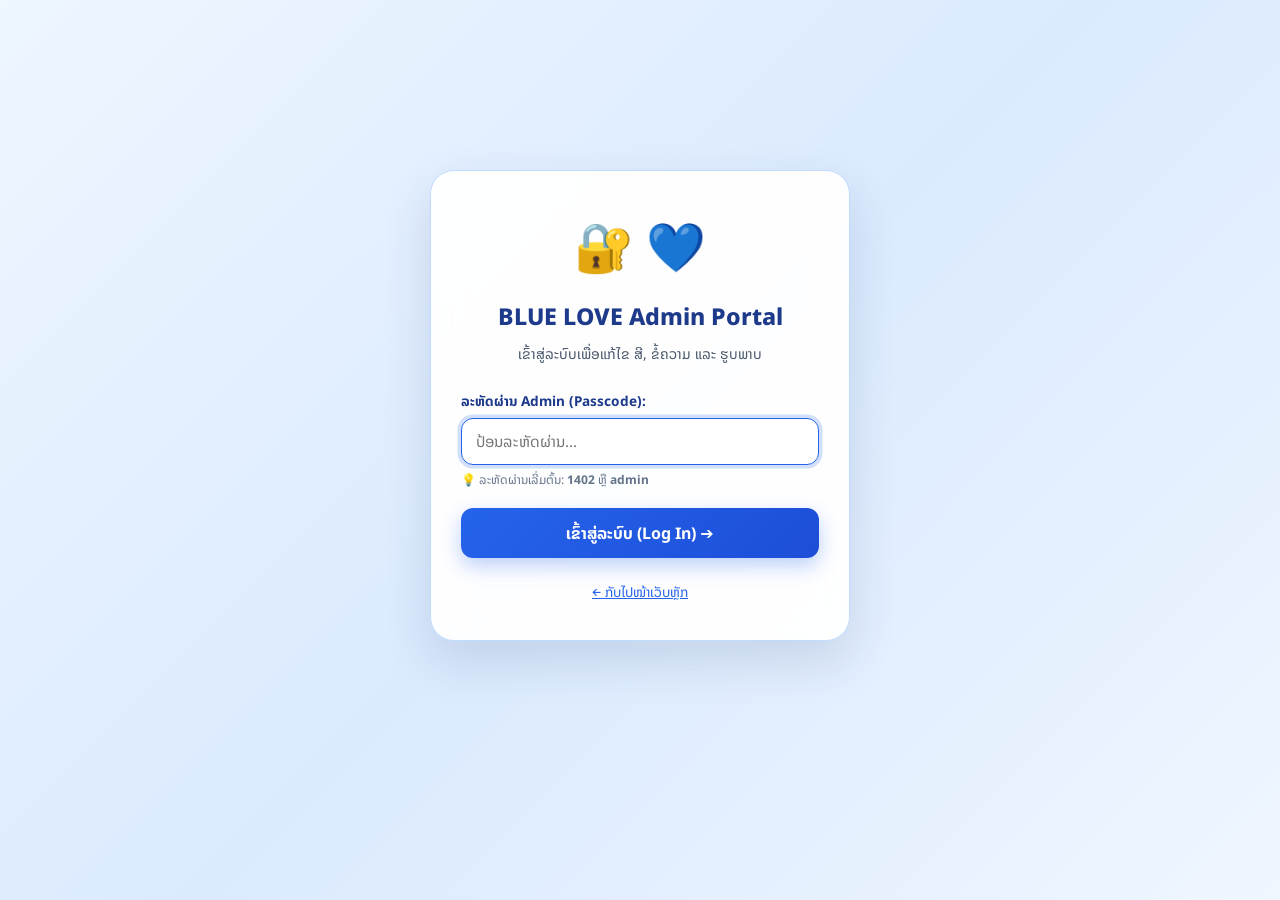
<file: public/admin.html>
<!DOCTYPE html>
<html lang="lo">
<head>
  <meta charset="UTF-8" />
  <meta name="viewport" content="width=device-width, initial-scale=1.0" />
  <meta name="robots" content="noindex, nofollow" />
  <title>BLUE LOVE Admin — ຈັດການເວັບໄຊ 💙</title>
  <link rel="preconnect" href="https://fonts.googleapis.com">
  <link rel="preconnect" href="https://fonts.gstatic.com" crossorigin>
  <link href="https://fonts.googleapis.com/css2?family=Noto+Sans+Lao:wght@300;400;500;600;700;800;900&family=Outfit:wght@300;400;500;600;700;800&display=swap" rel="stylesheet">
  <link rel="stylesheet" href="./styles.css" />
  <style>
    :root {
      --admin-navy: #0f274a;
      --admin-blue: #2563eb;
      --admin-sky: #60a5fa;
      --admin-card-bg: rgba(255, 255, 255, 0.94);
      --admin-border: #bfdbfe;
    }

    body.admin-body {
      background: linear-gradient(135deg, #eef6ff 0%, #dbeafe 50%, #eff6ff 100%);
      font-family: 'Noto Sans Lao', var(--font-sans), sans-serif;
      color: #0f274a;
      min-height: 100dvh;
      padding-bottom: 60px;
    }

    /* Admin Login Screen */
    .admin-login-wrapper {
      min-height: 90dvh;
      display: flex;
      align-items: center;
      justify-content: center;
      padding: 20px;
    }

    .admin-login-card {
      background: rgba(255, 255, 255, 0.95);
      backdrop-filter: blur(16px);
      border: 1.5px solid #bfdbfe;
      border-radius: 24px;
      padding: 36px 30px;
      max-width: 420px;
      width: 100%;
      box-shadow: 0 20px 48px rgba(30, 58, 109, 0.14);
      text-align: center;
      animation: popPillEntrance 0.5s cubic-bezier(0.175, 0.885, 0.32, 1.25);
    }

    .admin-login-icon {
      font-size: 3rem;
      margin-bottom: 12px;
    }

    .admin-login-title {
      font-size: 1.45rem;
      font-weight: 800;
      color: #1e3a8a;
      margin-bottom: 6px;
    }

    .admin-login-sub {
      font-size: 0.88rem;
      color: #475569;
      margin-bottom: 24px;
    }

    .admin-input-group {
      text-align: left;
      margin-bottom: 18px;
    }

    .admin-input-label {
      display: block;
      font-size: 0.85rem;
      font-weight: 700;
      color: #1e3a8a;
      margin-bottom: 6px;
    }

    .admin-input-field {
      width: 100%;
      padding: 10px 14px;
      border-radius: 12px;
      border: 1.5px solid #bfdbfe;
      background: #f8fafc;
      font-family: 'Noto Sans Lao', var(--font-sans), sans-serif;
      font-size: 0.95rem;
      color: #0f172a;
      outline: none;
      transition: all 0.2s ease;
    }

    .admin-input-field:focus {
      background: #ffffff;
      border-color: #2563eb;
      box-shadow: 0 0 0 3.5px rgba(37, 99, 235, 0.2);
    }

    .admin-primary-btn {
      width: 100%;
      padding: 12px 20px;
      border-radius: 12px;
      border: none;
      background: linear-gradient(135deg, #2563eb, #1d4ed8);
      color: #ffffff;
      font-family: 'Noto Sans Lao', var(--font-sans), sans-serif;
      font-size: 1rem;
      font-weight: 700;
      cursor: pointer;
      box-shadow: 0 8px 20px rgba(37, 99, 235, 0.3);
      transition: all 0.2s ease;
    }

    .admin-primary-btn:hover {
      transform: translateY(-2px);
      box-shadow: 0 12px 26px rgba(37, 99, 235, 0.4);
    }

    .admin-primary-btn:active {
      transform: scale(0.98);
    }

    /* Main Dashboard Layout */
    .admin-dashboard {
      max-width: 1040px;
      margin: 0 auto;
      padding: 20px 16px;
    }

    .admin-navbar {
      background: rgba(255, 255, 255, 0.92);
      backdrop-filter: blur(14px);
      border: 1.5px solid #bfdbfe;
      border-radius: 20px;
      padding: 12px 20px;
      display: flex;
      align-items: center;
      justify-content: space-between;
      gap: 12px;
      flex-wrap: wrap;
      box-shadow: 0 10px 28px rgba(30, 58, 109, 0.08);
      margin-bottom: 20px;
      position: sticky;
      top: 14px;
      z-index: 100;
    }

    .admin-brand {
      display: flex;
      align-items: center;
      gap: 10px;
      font-weight: 800;
      font-size: 1.15rem;
      color: #1e3a8a;
    }

    .admin-nav-actions {
      display: flex;
      align-items: center;
      gap: 8px;
      flex-wrap: wrap;
    }

    .admin-pill-btn {
      padding: 8px 16px;
      border-radius: 999px;
      font-family: 'Noto Sans Lao', var(--font-sans), sans-serif;
      font-size: 0.85rem;
      font-weight: 700;
      cursor: pointer;
      border: 1px solid #bfdbfe;
      background: #eff6ff;
      color: #1e40af;
      text-decoration: none;
      display: inline-flex;
      align-items: center;
      gap: 6px;
      transition: all 0.2s ease;
    }

    .admin-pill-btn:hover {
      background: #dbeafe;
      transform: translateY(-1px);
    }

    .admin-pill-btn.save-btn {
      background: linear-gradient(135deg, #10b981, #059669);
      color: #ffffff;
      border-color: #059669;
      box-shadow: 0 4px 14px rgba(16, 185, 129, 0.3);
    }

    .admin-pill-btn.save-btn:hover {
      background: linear-gradient(135deg, #059669, #047857);
    }

    /* Tabs Header */
    .admin-tabs-bar {
      display: flex;
      gap: 8px;
      overflow-x: auto;
      padding-bottom: 12px;
      margin-bottom: 18px;
      scrollbar-width: none;
    }

    .admin-tab-item {
      padding: 10px 20px;
      border-radius: 14px;
      border: 1.5px solid #bfdbfe;
      background: rgba(255, 255, 255, 0.85);
      color: #1e3a8a;
      font-family: 'Noto Sans Lao', var(--font-sans), sans-serif;
      font-size: 0.92rem;
      font-weight: 700;
      cursor: pointer;
      white-space: nowrap;
      transition: all 0.2s ease;
    }

    .admin-tab-item.active {
      background: #2563eb;
      color: #ffffff;
      border-color: #1d4ed8;
      box-shadow: 0 6px 18px rgba(37, 99, 235, 0.25);
    }

    /* Content Cards */
    .admin-card {
      background: rgba(255, 255, 255, 0.95);
      backdrop-filter: blur(12px);
      border: 1.5px solid #bfdbfe;
      border-radius: 22px;
      padding: 24px;
      margin-bottom: 20px;
      box-shadow: 0 10px 28px rgba(30, 58, 109, 0.08);
    }

    .admin-card-header {
      border-bottom: 1.5px solid #eff6ff;
      padding-bottom: 12px;
      margin-bottom: 18px;
      display: flex;
      align-items: center;
      justify-content: space-between;
    }

    .admin-card-title {
      font-size: 1.15rem;
      font-weight: 800;
      color: #1e3a8a;
      display: flex;
      align-items: center;
      gap: 8px;
    }

    .admin-grid-2 {
      display: grid;
      grid-template-columns: repeat(auto-fit, minmax(280px, 1fr));
      gap: 16px;
    }

    .admin-grid-3 {
      display: grid;
      grid-template-columns: repeat(auto-fit, minmax(220px, 1fr));
      gap: 16px;
    }

    .admin-color-picker-box {
      border: 1px solid #bfdbfe;
      border-radius: 14px;
      padding: 12px;
      background: #f8fafc;
      display: flex;
      align-items: center;
      gap: 12px;
    }

    .admin-color-input {
      width: 44px;
      height: 44px;
      border-radius: 10px;
      border: 1px solid #cbd5e1;
      cursor: pointer;
      padding: 0;
    }

    .admin-color-info {
      flex: 1;
    }

    .admin-color-name {
      font-size: 0.86rem;
      font-weight: 700;
      color: #1e3a8a;
    }

    .admin-color-hex {
      font-size: 0.8rem;
      color: #64748b;
      font-family: monospace;
    }

    /* Photo Upload / Preview */
    .admin-photo-preview-box {
      position: relative;
      width: 100%;
      height: 180px;
      border-radius: 16px;
      overflow: hidden;
      border: 2px dashed #93c5fd;
      background: #eff6ff;
      display: flex;
      align-items: center;
      justify-content: center;
      margin-bottom: 10px;
    }

    .admin-photo-preview-img {
      width: 100%;
      height: 100%;
      object-fit: cover;
    }

    .admin-preset-grid {
      display: flex;
      gap: 8px;
      overflow-x: auto;
      padding: 4px 0 10px;
      scrollbar-width: none;
    }

    .admin-preset-thumb {
      width: 54px;
      height: 54px;
      border-radius: 10px;
      object-fit: cover;
      border: 2px solid transparent;
      cursor: pointer;
      transition: all 0.2s ease;
      flex-shrink: 0;
    }

    .admin-preset-thumb:hover,
    .admin-preset-thumb.active {
      border-color: #2563eb;
      transform: scale(1.08);
      box-shadow: 0 4px 12px rgba(37, 99, 235, 0.35);
    }

    /* Alert Banner */
    .admin-toast {
      position: fixed;
      top: 20px;
      right: 20px;
      padding: 12px 22px;
      border-radius: 14px;
      font-weight: 700;
      font-size: 0.92rem;
      z-index: 9999;
      box-shadow: 0 12px 30px rgba(0, 0, 0, 0.18);
      display: none;
      animation: popPillEntrance 0.35s ease;
    }

    .admin-toast.success {
      background: #10b981;
      color: #ffffff;
      border: 1px solid #059669;
    }

    .admin-toast.error {
      background: #ef4444;
      color: #ffffff;
      border: 1px solid #dc2626;
    }

    /* ==================== LIVE ACTIVITY MONITOR STYLES ==================== */
    .monitor-status-pill {
      display: inline-flex;
      align-items: center;
      gap: 8px;
      padding: 6px 14px;
      border-radius: 999px;
      background: #ecfdf5;
      border: 1px solid #a7f3d0;
      color: #065f46;
      font-size: 0.82rem;
      font-weight: 700;
    }
    .monitor-pulse-dot {
      width: 10px;
      height: 10px;
      border-radius: 50%;
      background: #10b981;
      box-shadow: 0 0 0 0 rgba(16, 185, 129, 0.7);
      animation: monitorPulse 1.8s infinite;
    }
    @keyframes monitorPulse {
      0% {
        transform: scale(0.95);
        box-shadow: 0 0 0 0 rgba(16, 185, 129, 0.7);
      }
      70% {
        transform: scale(1);
        box-shadow: 0 0 0 8px rgba(16, 185, 129, 0);
      }
      100% {
        transform: scale(0.95);
        box-shadow: 0 0 0 0 rgba(16, 185, 129, 0);
      }
    }

    .monitor-overview-grid {
      display: grid;
      grid-template-columns: repeat(auto-fit, minmax(140px, 1fr));
      gap: 12px;
      margin-bottom: 20px;
    }
    .monitor-stage-card {
      background: #f8fafc;
      border: 1.5px solid #e2e8f0;
      border-radius: 16px;
      padding: 14px 10px;
      text-align: center;
      transition: all 0.25s ease;
      position: relative;
      overflow: hidden;
    }
    .monitor-stage-card.is-completed {
      background: #f0fdf4;
      border-color: #86efac;
    }
    .monitor-stage-card.is-active {
      background: #eff6ff;
      border-color: #93c5fd;
      box-shadow: 0 4px 16px rgba(37, 99, 235, 0.12);
    }
    .monitor-stage-icon {
      font-size: 1.6rem;
      margin-bottom: 4px;
    }
    .monitor-stage-name {
      font-size: 0.8rem;
      font-weight: 800;
      color: #1e3a8a;
      margin-bottom: 6px;
      line-height: 1.25;
    }
    .monitor-stage-badge {
      display: inline-block;
      font-size: 0.72rem;
      font-weight: 700;
      padding: 3px 8px;
      border-radius: 999px;
      background: #e2e8f0;
      color: #475569;
    }
    .monitor-stage-card.is-completed .monitor-stage-badge {
      background: #dcfce7;
      color: #15803d;
    }
    .monitor-stage-card.is-active .monitor-stage-badge {
      background: #dbeafe;
      color: #1d4ed8;
    }

    .monitor-reply-hero {
      background: linear-gradient(135deg, #1e40af 0%, #3b82f6 100%);
      border-radius: 20px;
      padding: 20px 24px;
      color: #ffffff;
      box-shadow: 0 10px 28px rgba(37, 99, 235, 0.28);
      margin-bottom: 20px;
      position: relative;
      overflow: hidden;
      animation: popPillEntrance 0.5s ease;
    }
    .monitor-reply-hero::after {
      content: '💌';
      position: absolute;
      right: 18px;
      bottom: 10px;
      font-size: 4rem;
      opacity: 0.15;
      pointer-events: none;
    }
    .monitor-reply-label {
      font-size: 0.82rem;
      font-weight: 700;
      color: #bfdbfe;
      letter-spacing: 0.5px;
      text-transform: uppercase;
      margin-bottom: 6px;
      display: flex;
      align-items: center;
      gap: 6px;
    }
    .monitor-reply-text {
      font-size: 1.25rem;
      font-weight: 800;
      line-height: 1.4;
      margin-bottom: 8px;
      text-shadow: 0 2px 8px rgba(0,0,0,0.15);
    }
    .monitor-reply-meta {
      font-size: 0.78rem;
      color: #dbeafe;
      display: flex;
      gap: 12px;
      align-items: center;
      flex-wrap: wrap;
    }

    .monitor-timeline {
      display: flex;
      flex-direction: column;
      gap: 10px;
      max-height: 520px;
      overflow-y: auto;
      padding-right: 4px;
    }
    .monitor-timeline-item {
      display: flex;
      align-items: flex-start;
      gap: 12px;
      padding: 12px 16px;
      border-radius: 14px;
      background: #f8fafc;
      border: 1px solid #e2e8f0;
      transition: all 0.2s ease;
      animation: popPillEntrance 0.3s ease;
    }
    .monitor-timeline-item:hover {
      background: #ffffff;
      border-color: #bfdbfe;
      transform: translateX(3px);
      box-shadow: 0 4px 12px rgba(30, 58, 109, 0.06);
    }
    .monitor-timeline-item.is-reply {
      background: #eff6ff;
      border: 1.5px solid #93c5fd;
    }
    .monitor-timeline-icon {
      font-size: 1.4rem;
      line-height: 1;
      padding-top: 2px;
      flex-shrink: 0;
    }
    .monitor-timeline-content {
      flex: 1;
      min-width: 0;
    }
    .monitor-timeline-header {
      display: flex;
      align-items: center;
      justify-content: space-between;
      gap: 8px;
      margin-bottom: 3px;
      flex-wrap: wrap;
    }
    .monitor-timeline-title {
      font-size: 0.92rem;
      font-weight: 700;
      color: #0f274a;
    }
    .monitor-timeline-time {
      font-size: 0.76rem;
      color: #64748b;
      font-family: monospace;
      white-space: nowrap;
    }
    .monitor-timeline-detail {
      font-size: 0.84rem;
      color: #475569;
      line-height: 1.35;
      word-break: break-word;
    }
    .monitor-timeline-tags {
      display: flex;
      align-items: center;
      gap: 6px;
      margin-top: 6px;
      flex-wrap: wrap;
    }
    .monitor-tag {
      font-size: 0.7rem;
      font-weight: 700;
      padding: 2px 7px;
      border-radius: 999px;
      background: #e0f2fe;
      color: #0369a1;
    }
    .monitor-device-tag {
      font-size: 0.7rem;
      font-weight: 600;
      padding: 2px 7px;
      border-radius: 999px;
      background: #f1f5f9;
      color: #475569;
    }

    .monitor-filter-bar {
      display: flex;
      align-items: center;
      gap: 8px;
      flex-wrap: wrap;
      margin-bottom: 14px;
    }
    .monitor-filter-chip {
      padding: 6px 14px;
      border-radius: 999px;
      font-family: inherit;
      font-size: 0.82rem;
      font-weight: 700;
      cursor: pointer;
      border: 1px solid #bfdbfe;
      background: #ffffff;
      color: #1e40af;
      transition: all 0.2s ease;
    }
    .monitor-filter-chip.active {
      background: #2563eb;
      color: #ffffff;
      border-color: #1d4ed8;
      box-shadow: 0 4px 10px rgba(37, 99, 235, 0.25);
    }
  </style>
</head>
<body class="admin-body">
  <div class="admin-toast" id="admin-toast"></div>

  <div id="admin-app-root">
    <!-- Rendered dynamically by admin.js -->
  </div>

  <script src="./admin.js"></script>
</body>
</html>
</file>
<file: public/styles.css>
/* ==========================================================================
   BLUE WISHBOX — COMPLETE 5-STAGE INTERACTIVE SURPRISE
   1. Lock Screen: 3x3 Tic-Tac-Toe "Love is always a good idea <3" with 3D Fluffy Blue Hearts
   2. Envelope Stage: 3D Blue Envelope -> Animated Paper Sliding Out -> Typewriter Letter -> "ອອກເດີນທາງ" Button
   3. Full-Screen Constellation: No pre-drawn heart lines -> Tap 8 Love Stars while zoomed in -> Zoom out to reveal Heart Constellation -> Auto-Transition
   4. Archive Pinboard Memory Path (MSR Foto style): Washi tape, pushpins, taut connecting string, tap message card -> develops into photo
   5. Interactive Jigsaw Puzzle (matching _ - 2026-10-17T185035.226.jpeg):
      6 acrylic magnet puzzle pieces (3x2 grid) that the user drags and connects themselves!
      -> When all 6 are assembled, zooms out to reveal Full Photo Collage & Grand "Happy Birthday My Love! 💙🎂" Finale!
   ========================================================================== */

@import url('https://fonts.googleapis.com/css2?family=Noto+Sans+Lao:wght@300;400;500;600;700;800;900&family=Outfit:wght@300;400;500;600;700;800&family=Playfair+Display:ital,wght@0,600;0,700;0,800;1,600;1,700&display=swap');

:root {
  --bg-primary: #f0f7ff;
  --text-primary: #1e3a6d;
  --text-secondary: #52719e;
  --accent-rose: #93c5fd;
  --accent-pink: #3b82f6;
  --accent-red: #2563eb;
  --accent-deep: #1d4ed8;
  --accent-gold: #fbbf24;
  --glass-bg: rgba(255, 255, 255, 0.86);
  --glass-border: rgba(147, 197, 253, 0.55);
  --font-lao: 'Noto Sans Lao', sans-serif;
  --font-sans: 'Outfit', 'Noto Sans Lao', system-ui, -apple-system, sans-serif;
  --font-serif: 'Noto Sans Lao', 'Playfair Display', Georgia, serif;
  --font-cursive: 'Outfit', 'Noto Sans Lao', sans-serif;
  --shadow-premium: 0 20px 45px rgba(30, 58, 109, 0.1), 0 5px 15px rgba(30, 58, 109, 0.05);
  --shadow-polaroid: 0 12px 28px rgba(30, 58, 109, 0.16);
}

* {
  box-sizing: border-box;
  margin: 0;
  padding: 0;
}

html,
body {
  width: 100%;
  min-height: 100dvh;
  overflow-x: hidden;
  font-family: 'Noto Sans Lao', var(--font-sans), sans-serif;
  color: var(--text-primary);
  background: linear-gradient(160deg, #f4f9ff 0%, #e6f2ff 55%, #dbeafe 100%);
  scroll-behavior: smooth;
  -webkit-font-smoothing: antialiased;
}

::-webkit-scrollbar {
  display: none;
}

.hidden {
  display: none !important;
}

/* ==========================================================================
   FLOATING BLUE HEARTS CANVAS & PASTEL BLOBS
   ========================================================================== */
#canvas-hearts {
  position: fixed;
  top: 0;
  left: 0;
  width: 100vw;
  height: 100vh;
  z-index: 1;
  pointer-events: none;
}

.lock-bg-vectors {
  position: fixed;
  top: 0;
  left: 0;
  width: 100%;
  height: 100%;
  pointer-events: none;
  z-index: 0;
  overflow: hidden;
}

.vector-blob {
  position: absolute;
  width: 720px;
  height: 720px;
  opacity: 0.65;
  filter: blur(45px);
}

.v-top-left {
  top: -220px;
  left: -220px;
  animation: floatBlob 20s infinite ease-in-out;
}

.v-bottom-right {
  bottom: -220px;
  right: -220px;
  animation: floatBlob 25s infinite ease-in-out reverse;
}

@keyframes floatBlob {
  0%, 100% { transform: translateY(0px) rotate(0deg); }
  50% { transform: translateY(-30px) rotate(5deg); }
}

/* ==========================================================================
   FLOATING TOP-RIGHT MUSIC BUTTON & STUDIO SWITCHER
   ========================================================================== */
.floating-top-bar {
  position: fixed;
  top: 0;
  left: 0;
  width: 100%;
  padding: 1rem 1.4rem;
  display: flex;
  justify-content: space-between;
  align-items: center;
  z-index: 300;
  pointer-events: none;
}

.studio-toggle-pill {
  pointer-events: auto;
  background: rgba(255, 255, 255, 0.9);
  border: 1.5px solid var(--glass-border);
  color: var(--text-primary);
  padding: 8px 16px;
  border-radius: 999px;
  font-family: var(--font-sans);
  font-size: 0.84rem;
  font-weight: 600;
  cursor: pointer;
  box-shadow: var(--shadow-premium);
  backdrop-filter: blur(10px);
  display: inline-flex;
  align-items: center;
  gap: 6px;
  transition: all 0.25s ease;
}

.studio-toggle-pill:hover {
  transform: translateY(-2px);
  background: #ffffff;
  border-color: var(--accent-pink);
}

.music-toggle {
  pointer-events: auto;
  position: relative;
  background: var(--glass-bg);
  border: 1px solid var(--glass-border);
  width: 48px;
  height: 48px;
  border-radius: 50%;
  display: flex;
  justify-content: center;
  align-items: center;
  cursor: pointer;
  box-shadow: var(--shadow-premium);
  backdrop-filter: blur(10px);
  transition: all 0.3s cubic-bezier(0.4, 0, 0.2, 1);
}

.music-toggle:hover {
  transform: scale(1.1);
  background-color: #fff;
  border-color: var(--accent-pink);
}

.music-toggle svg {
  width: 24px;
  height: 24px;
  fill: var(--accent-red);
  transition: fill 0.3s;
}

.music-toggle.muted svg {
  fill: var(--text-secondary);
}

.music-toggle.playing::before {
  content: "♪";
  position: absolute;
  font-size: 14px;
  color: var(--accent-pink);
  animation: floatNote 1.5s infinite linear;
}

.music-toggle.playing::after {
  content: "♫";
  position: absolute;
  font-size: 14px;
  color: var(--accent-red);
  animation: floatNote 2s infinite linear 0.7s;
}

@keyframes floatNote {
  0% { transform: translate(0, 0) scale(0.5); opacity: 0; }
  15% { opacity: 1; }
  85% { opacity: 0.8; }
  100% { transform: translate(22px, -45px) rotate(28deg) scale(1.2); opacity: 0; }
}

/* ==========================================================================
   STAGE 0: TIC-TAC-TOE "Love is always a good idea <3" LOCK SCREEN
   Matches '/Users/graphic/Downloads/_ - 2026-10-17T182328.150.jpeg' in Blue Theme
   ========================================================================== */
#envelope-screen {
  position: fixed;
  top: 0;
  left: 0;
  width: 100vw;
  height: 100dvh;
  background:
    radial-gradient(circle at 50% 35%, rgba(255, 255, 255, 0.92) 0%, rgba(235, 245, 255, 0.95) 60%, rgba(219, 234, 254, 0.98) 100%);
  display: flex;
  flex-direction: column;
  justify-content: center;
  align-items: center;
  z-index: 200;
  transition: opacity 0.85s cubic-bezier(0.77, 0, 0.175, 1), visibility 0.85s;
  overflow: hidden;
  padding: 20px;
}

#envelope-screen.hidden-screen {
  opacity: 0;
  visibility: hidden;
  pointer-events: none;
}

.ttt-lock-card {
  position: relative;
  background: transparent;
  background-image: none;
  padding: 1.2rem 1rem 1rem;
  border: none;
  box-shadow: none;
  max-width: 440px;
  width: 100%;
  display: flex;
  flex-direction: column;
  align-items: center;
  text-align: center;
}

.ttt-header-title {
  font-family: 'Noto Sans Lao', var(--font-sans), sans-serif;
  font-size: clamp(1.4rem, 4.4vw, 1.85rem);
  color: #1e3a8a;
  font-weight: 800;
  margin-bottom: 8px;
  letter-spacing: 0.3px;
  text-shadow: 0 2px 12px rgba(255, 255, 255, 0.9);
}

.ttt-header-sub {
  font-family: 'Noto Sans Lao', sans-serif;
  font-size: 0.9rem;
  color: #1d4ed8;
  font-weight: 700;
  background: rgba(255, 255, 255, 0.92);
  backdrop-filter: blur(8px);
  border: 1.5px solid #93c5fd;
  padding: 6px 18px;
  border-radius: 999px;
  margin-bottom: 1.5rem;
  box-shadow: 0 4px 14px rgba(30, 58, 109, 0.08);
}

.ttt-board-wrapper {
  position: relative;
  width: min(330px, 80vw);
  height: min(330px, 80vw);
  margin: 0 auto 1.2rem;
}

.ttt-board {
  width: 100%;
  height: 100%;
  display: grid;
  grid-template-columns: repeat(3, 1fr);
  grid-template-rows: repeat(3, 1fr);
  background-color: #2563eb;
  gap: 8px;
  padding: 8px;
  border-radius: 18px;
  box-shadow: 0 16px 38px rgba(37, 99, 235, 0.22), 0 0 25px rgba(147, 197, 253, 0.35);
}

.ttt-cell {
  background-color: rgba(255, 255, 255, 0.96);
  backdrop-filter: blur(8px);
  border-radius: 10px;
  display: flex;
  align-items: center;
  justify-content: center;
  position: relative;
  user-select: none;
  padding: 6px;
}

.ttt-word {
  font-family: 'Outfit', 'Noto Sans Lao', sans-serif;
  font-size: clamp(1.22rem, 3.8vw, 1.55rem);
  font-weight: 700;
  color: #1e3a8a;
  line-height: 1;
  letter-spacing: 0.5px;
  transform: none;
}

.ttt-heart-slot {
  width: 100%;
  height: 100%;
  border: none;
  background: transparent;
  cursor: pointer;
  display: flex;
  align-items: center;
  justify-content: center;
  position: relative;
  transition: transform 0.25s cubic-bezier(0.175, 0.885, 0.32, 1.275);
}

.ttt-heart-slot:hover {
  transform: scale(1.08);
}

.ttt-heart-placeholder {
  width: 62px;
  height: 62px;
  border-radius: 50%;
  border: 2px dashed #93c5fd;
  background: rgba(219, 234, 254, 0.45);
  display: flex;
  align-items: center;
  justify-content: center;
  position: relative;
  transition: all 0.25s ease;
  animation: tttRingPulse 2.4s infinite ease-in-out;
}

.ttt-heart-slot:hover .ttt-heart-placeholder {
  border-color: #3b82f6;
  background: rgba(191, 219, 254, 0.7);
  transform: scale(1.06);
}

.ttt-beating-heart-svg {
  width: 42px;
  height: 42px;
  animation: tttHeartbeat 1.25s infinite ease-in-out;
  transform-origin: center center;
  pointer-events: none;
}

@keyframes tttHeartbeat {
  0% {
    transform: scale(0.96);
  }
  14% {
    transform: scale(1.2);
  }
  28% {
    transform: scale(0.98);
  }
  42% {
    transform: scale(1.14);
  }
  70% {
    transform: scale(0.96);
  }
  100% {
    transform: scale(0.96);
  }
}

@keyframes tttRingPulse {
  0%, 100% {
    box-shadow: 0 0 0 0 rgba(59, 130, 246, 0.2);
    border-color: rgba(147, 197, 253, 0.75);
  }
  50% {
    box-shadow: 0 0 12px 2px rgba(59, 130, 246, 0.35);
    border-color: rgba(59, 130, 246, 0.95);
  }
}

.ttt-fluffy-heart {
  width: 74px;
  height: 74px;
  filter: drop-shadow(0 8px 14px rgba(29, 78, 216, 0.38));
  animation: popFluffyHeart 0.45s cubic-bezier(0.175, 0.885, 0.32, 1.35) forwards;
}

@keyframes popFluffyHeart {
  0% { opacity: 0; transform: scale(0.2) rotate(-15deg); }
  100% { opacity: 1; transform: scale(1) rotate(0deg); }
}

.ttt-win-line-svg {
  position: absolute;
  inset: 0;
  width: 100%;
  height: 100%;
  pointer-events: none;
  z-index: 10;
}

.ttt-win-line {
  stroke: #60a5fa;
  stroke-width: 4;
  stroke-linecap: round;
  filter: drop-shadow(0 0 8px rgba(37, 99, 235, 0.7));
  stroke-dasharray: 140;
  stroke-dashoffset: 140;
  transition: stroke-dashoffset 0.6s ease-in-out;
}

.ttt-win-line.drawn {
  stroke-dashoffset: 0;
}

.ttt-footer-bar {
  display: flex;
  flex-direction: column;
  align-items: center;
  gap: 8px;
  width: 100%;
}

/* Loader Screen */
#loader-screen {
  position: absolute;
  inset: 0;
  background: linear-gradient(155deg, #f4f9ff 0%, #e0effe 55%, #dbeafe 100%);
  display: flex;
  justify-content: center;
  align-items: center;
  z-index: 120;
  transition: opacity 0.6s ease;
}

.loader-content {
  display: flex;
  flex-direction: column;
  align-items: center;
  gap: 1.2rem;
}

.loader-text {
  font-family: var(--font-cursive);
  font-size: 2rem;
  color: var(--accent-red);
  text-align: center;
  padding: 0 16px;
}

.loading-bar-container {
  width: 240px;
  height: 6px;
  background: rgba(147, 197, 253, 0.45);
  border-radius: 10px;
  overflow: hidden;
}

.loading-bar {
  height: 100%;
  width: 0%;
  background: linear-gradient(90deg, #60a5fa, #2563eb);
  border-radius: 10px;
  transition: width 1.1s cubic-bezier(0.4, 0, 0.2, 1);
}

/* ==========================================================================
   MAIN MULTI-STAGE CONTAINER
   ========================================================================== */
.pages-container {
  width: 100%;
  min-height: 100dvh;
  position: relative;
  z-index: 10;
  display: flex;
  align-items: center;
  justify-content: center;
}

.page-section {
  display: none;
  width: 100%;
  min-height: 100dvh;
  padding: 68px 20px 54px;
  justify-content: center;
  align-items: center;
  flex-direction: column;
  opacity: 0;
  will-change: opacity, transform;
}

#page-2.page-section {
  padding: 0;
  width: 100vw;
  height: 100dvh;
  overflow: hidden;
}

#page-3.page-section {
  min-height: 100dvh;
  height: auto;
  overflow-y: auto;
  padding: 48px 16px 64px;
  justify-content: flex-start;
}

#page-3 .page-content {
  height: auto;
  max-height: none;
  display: flex;
  flex-direction: column;
  justify-content: flex-start;
  align-items: center;
}

#page-4.page-section,
#page-5.page-section,
#page-6.page-section {
  min-height: 100dvh;
  height: auto;
  overflow-y: auto;
  justify-content: flex-start;
  padding-top: 76px;
  padding-bottom: 84px;
}

.page-section.active {
  display: flex;
  opacity: 1;
}

.page-section.page-enter-smooth {
  display: flex;
  animation: smoothPageEntrance 0.38s cubic-bezier(0.16, 1, 0.3, 1) forwards;
}

.page-section.page-exit-smooth {
  display: flex !important;
  animation: smoothPageExit 0.24s cubic-bezier(0.4, 0, 0.2, 1) forwards !important;
  pointer-events: none;
}

@keyframes smoothPageEntrance {
  from {
    opacity: 0;
    transform: translateY(18px) scale(0.985);
  }
  to {
    opacity: 1;
    transform: translateY(0) scale(1);
  }
}

@keyframes smoothPageExit {
  from {
    opacity: 1;
    transform: translateY(0) scale(1);
  }
  to {
    opacity: 0;
    transform: translateY(-14px) scale(0.985);
  }
}

.page-content {
  max-width: 960px;
  width: 100%;
  display: flex;
  flex-direction: column;
  align-items: center;
  text-align: center;
}

.page-step-dots {
  display: inline-flex;
  align-items: center;
  gap: 8px;
  background: rgba(255, 255, 255, 0.85);
  border: 1px solid var(--glass-border);
  padding: 6px 14px;
  border-radius: 999px;
  margin-bottom: 1.2rem;
  backdrop-filter: blur(8px);
}

.page-step-dot {
  width: 9px;
  height: 9px;
  border-radius: 50%;
  background: rgba(37, 99, 235, 0.22);
  border: none;
  cursor: pointer;
  padding: 0;
  transition: all 0.25s ease;
}

.page-step-dot.active {
  width: 24px;
  border-radius: 999px;
  background: var(--accent-red);
}

.next-page-btn {
  width: 52px;
  height: 52px;
  min-width: 52px;
  border-radius: 50%;
  background: linear-gradient(135deg, #3b82f6 0%, #2563eb 100%);
  color: #ffffff;
  border: none;
  display: inline-flex;
  align-items: center;
  justify-content: center;
  cursor: pointer;
  box-shadow: 0 8px 22px rgba(37, 99, 235, 0.38);
  transition: all 0.25s cubic-bezier(0.175, 0.885, 0.32, 1.25);
  padding: 0;
  margin-top: 10px;
}

.next-page-btn:hover {
  transform: translateY(-2px) scale(1.08);
  box-shadow: 0 12px 28px rgba(37, 99, 235, 0.5);
  filter: brightness(1.06);
}

.next-page-btn:active {
  transform: scale(0.95);
}

.next-page-btn .next-arrow-svg {
  transition: transform 0.25s ease;
}

.next-page-btn:hover .next-arrow-svg {
  transform: translateX(3px);
}

.archive-open-btn {
  margin-top: 0;
  padding: 8px 16px;
  font-size: 0.82rem;
  font-weight: 700;
  font-family: inherit;
  border-radius: 999px;
  background: #ffffff;
  color: var(--accent-red);
  border: 1.5px solid var(--accent-pink);
  cursor: pointer;
  box-shadow: 0 4px 12px rgba(37, 99, 235, 0.1);
  transition: all 0.2s ease;
}

.archive-open-btn:hover {
  background: #eff6ff;
  transform: translateY(-1px);
}

/* ==========================================================================
   PAGE 1: REALISTIC 3D BLUE ENVELOPE WITH ANIMATED PAPER SLIDING OUT
   ========================================================================== */
.envelope-stage-wrapper {
  position: relative;
  width: 100%;
  max-width: 720px;
  display: flex;
  flex-direction: column;
  align-items: center;
  justify-content: center;
  min-height: 460px;
}

.envelope-scene {
  position: relative;
  width: 340px;
  height: 230px;
  margin: 60px auto 10px;
  perspective: 1200px;
  cursor: pointer;
  transition: transform 0.6s ease;
}

.envelope-scene:hover {
  transform: translateY(-4px);
}

.envelope-base {
  position: absolute;
  inset: 0;
  background: linear-gradient(160deg, #2563eb 0%, #1d4ed8 100%);
  border-radius: 8px;
  box-shadow: 0 22px 45px rgba(30, 58, 138, 0.35);
  z-index: 1;
}

.envelope-sliding-paper {
  position: absolute;
  left: 16px;
  right: 16px;
  bottom: 12px;
  height: 195px;
  background: #fbfdff;
  background-image:
    linear-gradient(to right, transparent 24px, rgba(59, 130, 246, 0.25) 24px, rgba(59, 130, 246, 0.25) 26px, transparent 26px),
    linear-gradient(rgba(147, 197, 253, 0.25) 1px, transparent 1px);
  background-size: 100% 100%, 100% 28px;
  border-radius: 6px;
  border: 1px solid #bfdbfe;
  box-shadow: 0 6px 20px rgba(15, 23, 42, 0.16);
  z-index: 3;
  padding: 18px 20px 18px 34px;
  display: flex;
  flex-direction: column;
  justify-content: center;
  align-items: center;
  text-align: center;
  transition: transform 0.95s cubic-bezier(0.22, 1, 0.36, 1) 0.35s, box-shadow 0.95s ease 0.35s;
}

.envelope-sliding-paper-title {
  font-family: var(--font-cursive);
  font-size: 1.85rem;
  color: var(--accent-red);
  margin-bottom: 4px;
}

.envelope-sliding-paper-sub {
  font-size: 0.85rem;
  color: var(--text-secondary);
  font-weight: 500;
}

.flap {
  position: absolute;
  top: 0;
  left: 0;
  width: 0;
  height: 0;
  border-left: 170px solid transparent;
  border-right: 170px solid transparent;
  border-top: 126px solid #3b82f6;
  transform-origin: top;
  z-index: 6;
  transition: transform 0.65s cubic-bezier(0.4, 0, 0.2, 1);
}

.pocket {
  position: absolute;
  bottom: 0;
  left: 0;
  width: 0;
  height: 0;
  border-left: 170px solid #1d4ed8;
  border-right: 170px solid #1d4ed8;
  border-top: 115px solid transparent;
  border-bottom: 115px solid #1e40af;
  border-bottom-left-radius: 8px;
  border-bottom-right-radius: 8px;
  z-index: 5;
}

.seal {
  position: absolute;
  top: 98px;
  left: calc(50% - 27px);
  width: 54px;
  height: 54px;
  background: radial-gradient(circle at 30% 30%, #60a5fa 0%, #1d4ed8 100%);
  border-radius: 50%;
  z-index: 7;
  display: flex;
  justify-content: center;
  align-items: center;
  box-shadow: 0 5px 15px rgba(30, 58, 138, 0.45), inset 0 2px 4px rgba(255, 255, 255, 0.4);
  transition: transform 0.45s cubic-bezier(0.175, 0.885, 0.32, 1.275), opacity 0.4s ease;
  animation: pulseSeal 2s infinite ease-in-out;
}

.seal::after {
  content: "💙";
  font-size: 1.45rem;
}

@keyframes pulseSeal {
  0%, 100% { transform: scale(1); }
  50% { transform: scale(1.09); }
}

.envelope-scene.opening .seal {
  transform: scale(0);
  opacity: 0;
}

.envelope-scene.opening .flap {
  transform: rotateX(180deg);
  z-index: 2;
}

.envelope-scene.opening .envelope-sliding-paper {
  transform: translateY(-145px) scale(1.08);
  z-index: 8;
  box-shadow: 0 18px 40px rgba(30, 58, 138, 0.28);
}

.letter-expanded-wrapper {
  width: 100%;
  max-width: 700px;
  animation: expandPaperFromEnvelope 0.75s cubic-bezier(0.16, 1, 0.3, 1) forwards;
}

@keyframes expandPaperFromEnvelope {
  0% {
    opacity: 0;
    transform: translateY(45px) scale(0.75);
  }
  100% {
    opacity: 1;
    transform: translateY(0) scale(1);
  }
}

.letter-card {
  background: #fbfdff;
  background-image:
    linear-gradient(to right, transparent 32px, rgba(59, 130, 246, 0.3) 32px, rgba(59, 130, 246, 0.3) 34px, transparent 34px),
    linear-gradient(rgba(147, 197, 253, 0.28) 1px, transparent 1px);
  background-size: 100% 100%, 100% 2.5rem;
  background-position: 0 0, 0 0;
  line-height: 2.5rem;
  border: 1.5px solid var(--glass-border);
  border-radius: 16px;
  padding: 2.4rem 2.4rem 2.2rem 3.2rem;
  box-shadow: var(--shadow-premium);
  position: relative;
  width: 100%;
  text-align: left;
}

.letter-salutation {
  font-family: var(--font-cursive);
  font-size: 2.1rem;
  color: var(--accent-red);
  margin-bottom: 2.5rem;
  line-height: 2.5rem;
}

.letter-body {
  font-family: var(--font-serif);
  font-size: 1.14rem;
  color: var(--text-primary);
  line-height: 2.5rem;
}

.letter-body p {
  text-indent: 1.6rem;
  margin: 0 0 2.5rem 0;
  line-height: 2.5rem;
}

.letter-signature {
  font-family: var(--font-cursive);
  font-size: 1.95rem;
  color: var(--accent-red);
  text-align: right;
  margin-top: 1.5rem;
  line-height: 2.2rem;
}

.journey-cta-box {
  margin-top: 1.5rem;
  padding-top: 1.2rem;
  border-top: 1px dashed #bfdbfe;
  display: flex;
  flex-direction: column;
  align-items: center;
  text-align: center;
  gap: 8px;
}

.journey-cta-hint {
  font-size: 0.94rem;
  font-weight: 700;
  color: var(--accent-red);
  background: #eff6ff;
  border: 1px solid #bfdbfe;
  padding: 6px 16px;
  border-radius: 999px;
  animation: pulseBig 1.6s infinite alternate;
}

/* ==========================================================================
   PAGE 2: FULL-SCREEN LOVE STARS CONSTELLATION (NO PRE-DRAWN HEART LINES!)
   ========================================================================== */
.constellation-fullscreen-stage {
  position: relative;
  width: 100vw;
  height: 100dvh;
  background: radial-gradient(circle at 50% 42%, #1d3b8b 0%, #0f1d40 58%, #070d1f 100%);
  overflow: hidden;
  user-select: none;
  transition: opacity 0.95s ease, transform 0.95s ease;
}

.constellation-fullscreen-stage.transitioning-out {
  opacity: 0;
  transform: scale(1.08);
}

.constellation-sky-header {
  position: absolute;
  top: 66px;
  left: 50%;
  transform: translateX(-50%);
  z-index: 30;
  display: flex;
  flex-direction: column;
  align-items: center;
  gap: 8px;
  width: min(92vw, 680px);
  pointer-events: none;
  text-align: center;
}

.constellation-sky-title {
  font-family: var(--font-serif);
  font-size: clamp(1.3rem, 3.3vw, 1.9rem);
  font-weight: 600;
  color: #f0f9ff;
  text-shadow: 0 2px 16px rgba(59, 130, 246, 0.65);
}

.constellation-top-hud {
  display: flex;
  justify-content: center;
  align-items: center;
  flex-wrap: wrap;
  gap: 10px;
  pointer-events: auto;
}

.constellation-status-pill {
  background: rgba(15, 23, 42, 0.65);
  border: 1px solid rgba(147, 197, 253, 0.45);
  color: #e0f2fe;
  font-size: 0.84rem;
  font-weight: 600;
  padding: 6px 16px;
  border-radius: 999px;
  backdrop-filter: blur(10px);
  display: inline-flex;
  align-items: center;
  gap: 6px;
}

.constellation-mini-btn {
  background: rgba(30, 58, 138, 0.65);
  border: 1px solid rgba(147, 197, 253, 0.45);
  color: #f0f9ff;
  font-family: var(--font-sans);
  font-size: 0.78rem;
  font-weight: 600;
  padding: 6px 13px;
  border-radius: 999px;
  cursor: pointer;
  backdrop-filter: blur(8px);
  transition: all 0.2s ease;
}

.constellation-mini-btn:hover {
  background: #2563eb;
  border-color: #93c5fd;
}

.constellation-bg-stars-layer {
  position: absolute;
  inset: 0;
  width: 100%;
  height: 100%;
  pointer-events: none;
  overflow: hidden;
  z-index: 1;
}

.constellation-camera {
  position: absolute;
  inset: 0;
  width: 100%;
  height: 100%;
  transform-origin: 50% 50%;
  transition: transform 0.72s cubic-bezier(0.25, 1, 0.5, 1);
  will-change: transform;
  z-index: 2;
}

.bg-twinkle-star {
  position: absolute;
  border-radius: 50%;
  background: #ffffff;
  pointer-events: none;
  animation: twinkleStar 3.2s infinite ease-in-out alternate;
  will-change: opacity, transform;
}

@keyframes twinkleStar {
  0% { opacity: 0.18; transform: scale(0.8); }
  100% { opacity: 0.9; transform: scale(1.3); }
}

.constellation-heart-arena {
  position: absolute;
  left: 50%;
  top: 50%;
  width: min(86vw, 66dvh, 550px);
  height: min(86vw, 66dvh, 550px);
  transform: translate(-50%, -50%);
  transform-origin: 50% 50%;
  transition: transform 0.88s cubic-bezier(0.25, 1, 0.5, 1);
  will-change: transform;
}

.constellation-lines-svg {
  position: absolute;
  inset: 0;
  width: 100%;
  height: 100%;
  pointer-events: none;
  z-index: 5;
  overflow: visible;
}

.heart-constellation-fill {
  fill: rgba(59, 130, 246, 0.22);
  stroke: rgba(147, 197, 253, 0.75);
  stroke-width: 0.8;
  stroke-dasharray: 2 1.5;
  opacity: 0;
  transition: opacity 0.75s ease;
}

.heart-constellation-fill.revealed {
  opacity: 1;
}

/* ==========================================================================
   CONSTELLATION HEART LINES (ONLY REVEALED ONCE ALL 8 STARS ARE TAPPED)
   ========================================================================== */
.constellation-heart-line {
  stroke: #93c5fd;
  stroke-width: 2.2;
  stroke-linecap: round;
  filter: drop-shadow(0 0 6px #60a5fa) drop-shadow(0 0 14px #3b82f6);
  opacity: 0;
  stroke-dasharray: 100;
  stroke-dashoffset: 100;
  animation: revealHeartLine 0.65s cubic-bezier(0.16, 1, 0.3, 1) forwards;
}

@keyframes revealHeartLine {
  0% {
    opacity: 0;
    stroke-dashoffset: 100;
  }
  30% {
    opacity: 1;
  }
  100% {
    opacity: 1;
    stroke-dashoffset: 0;
  }
}

/* ==========================================================================
   3D EXTRUDED LOVE STARS (MATCHING star.css 3D TEXT-SHADOW SPEC)
   ========================================================================== */
.star-node-btn {
  position: absolute;
  transform: translate(-50%, -50%);
  width: 56px;
  height: 56px;
  border-radius: 50%;
  border: none;
  background: transparent;
  cursor: pointer;
  z-index: 12;
  display: flex;
  flex-direction: column;
  align-items: center;
  justify-content: center;
  padding: 0;
  transition: transform 0.45s cubic-bezier(0.175, 0.885, 0.32, 1.25), opacity 0.35s ease;
  transform-style: preserve-3d;
  perspective: 600px;
}

.star-3d-glyph {
  position: relative;
  display: block;
  font-size: clamp(34px, 7.5vmin, 44px);
  line-height: 1;
  text-align: center;
  user-select: none;
  -webkit-user-select: none;
  font-family: Arial, "Apple Symbols", "Segoe UI Symbol", sans-serif;
  transition: all 0.45s ease;
  transform-style: preserve-3d;
}

/* 1. UNCHECKED / DORMANT STAR (Exact match to star.css unchecked:before) */
.star-node-btn .star-3d-glyph {
  color: #18242f;
  transform: translateY(4px) scale(0.92);
  filter: none;
  text-shadow:
    1px 1px 1px rgba(255, 255, 255, 0.28),
    -1px -1px 1px rgba(255, 255, 255, 0.28),
    -1px 0px 1px rgba(255, 255, 255, 0.28),
    1px 0px 1px rgba(255, 255, 255, 0.28),
    0 1px 0 #1d8be1,
    0 2px 0 #1972b7,
    0 3px 0 #155f97,
    0 4px 0 #104e7d,
    0 5px 0 #0e4169,
    0 6px 0 #072239,
    0 7px 2px rgba(0, 0, 0, 0.4);
}

.star-node-btn:hover .star-3d-glyph {
  color: #2196F3;
  transform: translateY(1px) scale(1);
  filter: drop-shadow(0 0 10px rgba(33, 150, 243, 0.65));
}

/* 2. CURRENT TARGET STAR (Pulsing in 3D to draw attention) */
.star-node-btn.current-target {
  z-index: 25;
}

.star-node-btn.current-target .star-3d-glyph {
  color: #e2f2ff;
  animation: pulseTargetStar3D 1.35s infinite ease-in-out;
  text-shadow:
    1px 1px 1px rgba(255, 255, 255, 0.6),
    -1px -1px 1px rgba(255, 255, 255, 0.6),
    -1px 0px 1px rgba(255, 255, 255, 0.6),
    1px 0px 1px rgba(255, 255, 255, 0.6),
    0 1px 0 #1d8be1,
    0 2px 0 #1b81d1,
    0 3px 0 #1972b7,
    0 4px 0 #1a76bd,
    0 5px 0 #196fb1,
    0 6px 0 #1868a5,
    0 7px 0 #155f97,
    0 8px 0 #125689,
    0 9px 0 #104e7d,
    0 10px 0 #0e4169,
    0 11px 0 #072239,
    0 12px 3px rgba(0, 0, 0, 0.45);
  filter: drop-shadow(0 4px 12px #008dff) drop-shadow(0 6px 26px #008dff);
}

@keyframes pulseTargetStar3D {
  0%, 100% {
    transform: translateY(-2px) scale(1.05);
    filter: drop-shadow(0 3px 10px #008dff) drop-shadow(0 6px 20px #008dff);
  }
  50% {
    transform: translateY(-6px) scale(1.18);
    filter: drop-shadow(0 5px 16px #38bdf8) drop-shadow(0 8px 32px #60a5fa);
  }
}

/* 3. LIT / CONNECTED STAR (Exact match to star.css label:before) */
.star-node-btn.lit {
  z-index: 18;
}

.star-node-btn.lit .star-3d-glyph {
  color: #b1ddff;
  transform: translateY(-3px) scale(1.08);
  text-shadow:
    1px 1px 1px rgba(255, 255, 255, 0.45),
    -1px -1px 1px rgba(255, 255, 255, 0.45),
    -1px 0px 1px rgba(255, 255, 255, 0.45),
    1px 0px 1px rgba(255, 255, 255, 0.45),
    0 1px 0 #1d8be1,
    0 2px 0 #1b81d1,
    0 3px 0 #1972b7,
    0 4px 0 #1a76bd,
    0 5px 0 #196fb1,
    0 6px 0 #1868a5,
    0 7px 0 #155f97,
    0 8px 0 #125689,
    0 9px 0 #104e7d,
    0 10px 0 #104975,
    0 11px 0 #0e4169,
    0 12px 0 #0c395d,
    0 13px 0 #0a3151,
    0 14px 0 #072239,
    0 15px 3px rgba(0, 0, 0, 0.45);
  filter: drop-shadow(0 4px 10px #008dff) drop-shadow(0 6px 25px #008dff);
}

.star-node-btn.lit:hover .star-3d-glyph {
  color: #e2f2ff;
  transform: translateY(-5px) scale(1.15);
  filter: drop-shadow(0 5px 16px #b1ddff) drop-shadow(0 8px 32px #b1ddff);
}

/* Star Index Number Badge */
.star-node-num {
  position: absolute;
  top: 48%;
  left: 50%;
  transform: translate(-50%, -50%);
  font-size: clamp(0.68rem, 1.8vmin, 0.8rem);
  font-weight: 800;
  pointer-events: none;
  z-index: 5;
  transition: all 0.35s ease;
}

.star-node-btn .star-node-num {
  color: #64748b;
  text-shadow: 0 1px 2px rgba(0, 0, 0, 0.85);
}

.star-node-btn.current-target .star-node-num {
  color: #0f172a;
  text-shadow: 0 1px 2px rgba(255, 255, 255, 0.95);
  font-size: clamp(0.74rem, 2vmin, 0.86rem);
}

.star-node-btn.lit .star-node-num {
  color: #0c2340;
  text-shadow: 0 1px 2px rgba(255, 255, 255, 0.9);
}

/* Star Romantic Tooltip Label */
.star-node-label {
  position: absolute;
  top: 100%;
  left: 50%;
  transform: translate(-50%, 4px);
  white-space: nowrap;
  font-size: 0.72rem;
  font-weight: 700;
  color: #e0f2fe;
  background: rgba(15, 23, 42, 0.88);
  backdrop-filter: blur(8px);
  border: 1px solid rgba(147, 197, 253, 0.45);
  padding: 3px 10px;
  border-radius: 999px;
  box-shadow: 0 4px 14px rgba(0, 0, 0, 0.45);
  opacity: 0;
  pointer-events: none;
  transition: all 0.28s cubic-bezier(0.16, 1, 0.3, 1);
  z-index: 30;
}

.star-node-btn.current-target .star-node-label,
.star-node-btn.lit:hover .star-node-label,
.star-node-btn:hover .star-node-label {
  opacity: 1;
  transform: translate(-50%, 8px);
}

.constellation-center-heart {
  position: absolute;
  left: 50%;
  top: 46%;
  transform: translate(-50%, -50%) scale(0.65);
  opacity: 0;
  pointer-events: none;
  z-index: 14;
  text-align: center;
  transition: opacity 0.6s ease, transform 0.65s cubic-bezier(0.175, 0.885, 0.32, 1.25);
  will-change: opacity, transform;
}

.constellation-center-heart.revealed {
  opacity: 1;
  transform: translate(-50%, -50%) scale(1);
}

.constellation-center-heart-icon {
  font-size: 3.1rem;
  filter: drop-shadow(0 0 16px rgba(96, 165, 250, 0.9));
  animation: pulseBig 1.8s infinite alternate;
  will-change: transform;
}

.constellation-center-heart-text {
  font-family: var(--font-cursive);
  font-size: 1.9rem;
  color: #e0f2fe;
  text-shadow: 0 2px 14px rgba(37, 99, 235, 0.95);
  margin-top: 4px;
}

.constellation-sky-footer {
  position: absolute;
  bottom: 22px;
  left: 50%;
  transform: translateX(-50%);
  z-index: 30;
  width: min(92vw, 620px);
  display: flex;
  flex-direction: column;
  align-items: center;
  gap: 10px;
}

.constellation-whisper-bar {
  width: 100%;
  background: rgba(15, 23, 42, 0.8);
  border: 1px solid rgba(147, 197, 253, 0.45);
  border-radius: 18px;
  padding: 12px 18px;
  color: #f0f9ff;
  font-size: 0.95rem;
  font-weight: 500;
  text-align: center;
  backdrop-filter: blur(12px);
  box-shadow: 0 10px 30px rgba(0, 0, 0, 0.4);
}

@keyframes pulseBig {
  0% { transform: scale(1); }
  100% { transform: scale(1.07); }
}

/* ==========================================================================
   PAGE 3: SCRAPBOOK MEMORY PINBOARD (CONTINUOUS VERTICAL FLOW)
   Alternating Rows: Lined Note Card + Polaroid Photo + 3D Pushpins
   ========================================================================== */
.scrapbook-board-container {
  position: relative;
  width: 100%;
  max-width: 660px;
  height: auto;
  margin: 8px auto 20px;
  display: flex;
  flex-direction: column;
  gap: 24px;
  padding: 10px 4px 20px;
  overflow: visible;
}

.scrapbook-row {
  position: relative;
  width: 100%;
  height: 160px;
  min-height: 150px;
}

/* Lined Note Card (Index Card / Ruled Paper) */
.scrapbook-card-item {
  position: absolute;
  background-color: #fcfbfa;
  background-image: repeating-linear-gradient(
    to bottom,
    transparent 0px,
    transparent 19px,
    rgba(147, 197, 253, 0.42) 19px,
    rgba(147, 197, 253, 0.42) 20px
  );
  border-radius: 4px;
  border: 1px solid rgba(0, 0, 0, 0.08);
  box-shadow: 0 8px 22px rgba(15, 23, 42, 0.12), 0 2px 6px rgba(15, 23, 42, 0.05);
  padding: 8px 12px 8px 16px;
  display: flex;
  flex-direction: column;
  justify-content: flex-start;
  cursor: pointer;
  transition: transform 0.3s cubic-bezier(0.175, 0.885, 0.32, 1.275), box-shadow 0.3s ease;
  user-select: none;
  height: calc(100% - 10px);
  top: 6px;
}

.scrapbook-card-item::before {
  /* faint red vertical margin line */
  content: "";
  position: absolute;
  top: 0;
  bottom: 0;
  left: 12px;
  width: 1px;
  background-color: rgba(248, 113, 113, 0.35);
  pointer-events: none;
}

.scrapbook-card-item.side-left {
  left: 0;
  width: 60%;
  max-width: 380px;
  z-index: 2;
}

.scrapbook-card-item.side-right {
  left: 40%;
  width: 60%;
  max-width: 380px;
  z-index: 2;
}

.scrapbook-card-item:hover {
  transform: translateY(-2px);
  box-shadow: 0 12px 28px rgba(37, 99, 235, 0.18);
  z-index: 8;
}

.scrapbook-card-header {
  display: flex;
  align-items: center;
  justify-content: space-between;
  margin-bottom: 2px;
  margin-left: 4px;
}

.scrapbook-card-title {
  font-family: var(--font-sans);
  font-size: 0.68rem;
  font-weight: 800;
  color: #1e3a6d;
  letter-spacing: 0.05em;
  text-transform: uppercase;
}

.scrapbook-card-badge {
  font-size: 0.62rem;
  font-weight: 600;
  color: #2563eb;
  background: rgba(219, 234, 254, 0.7);
  padding: 1px 6px;
  border-radius: 4px;
}

.scrapbook-card-message {
  font-family: var(--font-serif);
  font-size: clamp(0.72rem, 1.05vw, 0.8rem);
  font-weight: 500;
  color: #1e293b;
  line-height: 20px;
  margin: 0;
  margin-left: 4px;
  display: -webkit-box;
  -webkit-line-clamp: 4;
  -webkit-box-orient: vertical;
  overflow: hidden;
}

/* 3D Pushpin */
.scrapbook-pin-wrapper {
  position: absolute;
  top: -13px;
  left: 50%;
  transform: translateX(-50%);
  z-index: 12;
  pointer-events: none;
  filter: drop-shadow(0 2px 4px rgba(15, 23, 42, 0.25));
}

.scrapbook-pin-svg {
  display: block;
}

/* Polaroid Photo Frame */
.scrapbook-polaroid-item {
  position: absolute;
  background-color: #ffffff;
  border-radius: 4px;
  border: 1px solid rgba(0, 0, 0, 0.09);
  box-shadow: 0 10px 24px rgba(15, 23, 42, 0.16), 0 3px 6px rgba(15, 23, 42, 0.08);
  padding: 6px 6px 14px 6px;
  display: flex;
  flex-direction: column;
  align-items: center;
  cursor: pointer;
  transition: transform 0.3s cubic-bezier(0.175, 0.885, 0.32, 1.275), box-shadow 0.3s ease;
  transform: rotate(var(--rot));
  z-index: 5;
  top: 0;
  height: 100%;
}

.scrapbook-polaroid-item.side-right {
  left: 54%;
  width: 44%;
  max-width: 175px;
}

.scrapbook-polaroid-item.side-left {
  left: 4%;
  width: 44%;
  max-width: 175px;
}

.scrapbook-polaroid-item:hover {
  transform: scale(1.05) rotate(var(--rot)) !important;
  box-shadow: 0 18px 36px rgba(37, 99, 235, 0.28);
  z-index: 18;
}

.scrapbook-polaroid-item.next-target {
  box-shadow: 0 0 0 3px #3b82f6, 0 14px 28px rgba(37, 99, 235, 0.32);
}

.scrapbook-polaroid-item.next-target .scrapbook-pin-wrapper {
  animation: pulseTargetStar 1.3s infinite ease-in-out;
}

.scrapbook-polaroid-window {
  width: 100%;
  aspect-ratio: 1 / 1;
  position: relative;
  overflow: hidden;
  background: #111827; /* Matches black placeholder from user reference */
  border-radius: 2px;
  border: 1px solid rgba(0, 0, 0, 0.1);
  display: flex;
  align-items: center;
  justify-content: center;
  flex: 1 1 auto;
}

.scrapbook-film-overlay {
  position: absolute;
  inset: 0;
  background: linear-gradient(135deg, #182234 0%, #0b1120 100%);
  color: #93c5fd;
  display: flex;
  flex-direction: column;
  align-items: center;
  justify-content: center;
  padding: 4px;
  transition: opacity 0.55s ease, transform 0.55s ease;
}

.scrapbook-polaroid-item.revealed .scrapbook-film-overlay {
  opacity: 0;
  transform: scale(1.08);
  pointer-events: none;
}

.scrapbook-photo-img {
  width: 100%;
  height: 100%;
  object-fit: contain;
  background: #000000;
  display: block;
  opacity: 0;
  transform: scale(0.96);
  filter: sepia(0.35) blur(2px) brightness(1.1);
  transition: opacity 0.65s ease, transform 0.65s cubic-bezier(0.16, 1, 0.3, 1), filter 0.75s ease;
}

.scrapbook-polaroid-item.revealed .scrapbook-photo-img {
  opacity: 1;
  transform: scale(1);
  filter: sepia(0) blur(0) brightness(1);
}

.scrapbook-polaroid-caption {
  font-family: var(--font-cursive);
  font-size: 0.76rem;
  font-weight: 600;
  color: #334155;
  margin-top: 4px;
  white-space: nowrap;
  overflow: hidden;
  text-overflow: ellipsis;
  max-width: 100%;
  text-align: center;
}

/* Lightbox Modal */
.scrapbook-lightbox {
  position: fixed;
  inset: 0;
  z-index: 10000;
  display: flex;
  align-items: center;
  justify-content: center;
  opacity: 0;
  pointer-events: none;
  transition: opacity 0.3s ease;
}

.scrapbook-lightbox.active {
  opacity: 1;
  pointer-events: auto;
}

.scrapbook-lightbox-backdrop {
  position: absolute;
  inset: 0;
  background: rgba(15, 23, 42, 0.75);
  backdrop-filter: blur(8px);
}

.scrapbook-lightbox-dialog {
  position: relative;
  background: #ffffff;
  padding: 12px 12px 18px 12px;
  border-radius: 8px;
  box-shadow: 0 25px 50px -12px rgba(0, 0, 0, 0.5);
  max-width: 90vw;
  max-height: 85vh;
  display: flex;
  flex-direction: column;
  align-items: center;
  z-index: 10001;
  animation: lightboxPopIn 0.3s cubic-bezier(0.16, 1, 0.3, 1);
}

@keyframes lightboxPopIn {
  from {
    opacity: 0;
    transform: scale(0.92);
  }
  to {
    opacity: 1;
    transform: scale(1);
  }
}

.scrapbook-lightbox-close {
  position: absolute;
  top: -12px;
  right: -12px;
  width: 32px;
  height: 32px;
  border-radius: 50%;
  background: #ef4444;
  color: #ffffff;
  border: 2px solid #ffffff;
  font-size: 1rem;
  font-weight: 800;
  cursor: pointer;
  display: flex;
  align-items: center;
  justify-content: center;
  box-shadow: 0 4px 10px rgba(0, 0, 0, 0.3);
  transition: transform 0.2s ease;
}

.scrapbook-lightbox-close:hover {
  transform: scale(1.1);
}

.scrapbook-lightbox-img {
  max-width: 80vw;
  max-height: 60vh;
  object-fit: contain;
  border-radius: 4px;
  background: #000000;
}

.scrapbook-lightbox-caption {
  font-family: var(--font-cursive);
  font-size: 1.15rem;
  color: #1e3a6d;
  font-weight: 700;
  margin-top: 10px;
  text-align: center;
}

.scrapbook-lightbox-message {
  font-family: var(--font-serif);
  font-size: 0.88rem;
  color: #475569;
  margin-top: 4px;
  text-align: center;
  max-width: 400px;
}

/* ==========================================================================
   PAGE 4: ACRYLIC MAGNET JIGSAW PUZZLE (MATCHING _ - 2026-10-17T185035.226.jpeg)
   & ZOOM-OUT PHOTO COLLAGE + GRAND HAPPY BIRTHDAY FINALE
   ========================================================================== */
.jigsaw-workshop-stage {
  width: 100%;
  max-width: 980px;
  display: flex;
  flex-direction: column;
  align-items: center;
  gap: 1.4rem;
  user-select: none;
}

.jigsaw-instruction-pill {
  background: #eff6ff;
  border: 1.5px solid #bfdbfe;
  color: var(--accent-red);
  padding: 8px 22px;
  border-radius: 999px;
  font-size: 0.94rem;
  font-weight: 700;
  box-shadow: var(--shadow-premium);
  display: inline-flex;
  align-items: center;
  gap: 8px;
}

/* /* Open Romantic Canvas Tabletop Jigsaw Stage (Matching user reference - NO dark boxes/cards!) */
.jigsaw-table-stage {
  position: relative;
  width: 100%;
  max-width: 680px;
  height: 420px;
  margin: 8px auto 18px;
  overflow: visible;
  touch-action: none;
  user-select: none;
}

.jigsaw-table-stage.all-connected {
  height: 420px;
  margin-bottom: 4px;
}

/* Individual Interlocking Photo Jigsaw Piece Element */
.jigsaw-piece-element {
  position: absolute;
  top: 0;
  left: 0;
  width: var(--jigsaw-piece-size, 140px);
  height: var(--jigsaw-piece-size, 140px);
  touch-action: none !important;
  user-select: none !important;
  -webkit-user-select: none !important;
  -webkit-user-drag: none !important;
  cursor: grab;
  will-change: transform;
  transition: transform 0.22s cubic-bezier(0.175, 0.885, 0.32, 1.25), filter 0.2s ease;
  overflow: visible;
  z-index: 10;
}

.jigsaw-piece-element:hover {
  filter: drop-shadow(0 12px 22px rgba(37, 99, 235, 0.45));
}

.jigsaw-piece-element.is-dragging {
  cursor: grabbing !important;
  z-index: 999999 !important;
  transition: none !important;
  filter: drop-shadow(0 22px 38px rgba(0, 0, 0, 0.65)) !important;
}

/* Magnetic snap proximity aura */
.jigsaw-piece-element.can-snap-glow {
  filter: drop-shadow(0 0 18px rgba(56, 189, 248, 0.95)) drop-shadow(0 0 35px rgba(59, 130, 246, 0.85)) !important;
}

.jigsaw-piece-element.is-connected {
  filter: drop-shadow(0 6px 14px rgba(0, 0, 0, 0.25));
}

/* Seamless Assembled Real Photo (No jigsaw cuts/seams!) */
.jigsaw-seamless-photo-container {
  position: absolute;
  top: 0;
  left: 0;
  border-radius: 18px;
  overflow: visible;
  box-shadow:
    0 16px 40px rgba(30, 58, 109, 0.28),
    0 0 35px rgba(59, 130, 246, 0.55),
    0 0 65px rgba(147, 197, 253, 0.45);
  border: 3.5px solid rgba(255, 255, 255, 0.95);
  animation: seamlessPhotoReveal 0.65s cubic-bezier(0.175, 0.885, 0.32, 1.25) forwards, completedPhotoGlow 2.5s infinite ease-in-out 0.65s;
  z-index: 120;
}

@keyframes seamlessPhotoReveal {
  0% {
    transform: scale(0.9);
    opacity: 0.3;
    filter: brightness(1.4) blur(4px);
  }
  100% {
    transform: scale(1);
    opacity: 1;
    filter: brightness(1) blur(0px);
  }
}

.jigsaw-seamless-real-img {
  width: 100%;
  height: 100%;
  object-fit: cover;
  border-radius: 14px;
  display: block;
}

.jigsaw-seamless-glass-gloss {
  position: absolute;
  inset: 0;
  border-radius: 14px;
  background: linear-gradient(135deg, rgba(255, 255, 255, 0.42) 0%, rgba(255, 255, 255, 0.1) 35%, rgba(255, 255, 255, 0) 65%);
  pointer-events: none;
}

/* Glow pulse when all 6 pieces are assembled */
.jigsaw-table-stage.all-connected .jigsaw-piece-element {
  cursor: default;
  display: none !important; /* Hide piece fragments when seamless photo is displayed */
}

@keyframes completedPhotoGlow {
  0%, 100% {
    filter: drop-shadow(0 8px 24px rgba(59, 130, 246, 0.45));
  }
  50% {
    filter: drop-shadow(0 14px 38px rgba(147, 197, 253, 0.85)) drop-shadow(0 0 52px rgba(59, 130, 246, 0.55));
  }
}

.photo-jigsaw-svg {
  width: 100%;
  height: 100%;
  display: block;
  overflow: visible;
  filter: drop-shadow(0 5px 12px rgba(0, 0, 0, 0.28));
  pointer-events: none;
}

/* Romantic Completion Plaque - Elevated Z-Index so NEVER obscured */
.jigsaw-frame-plaque {
  position: absolute;
  bottom: -16px;
  left: 50%;
  transform: translateX(-50%);
  background: linear-gradient(135deg, #1e3a8a, #0f172a);
  border: 1.5px solid #93c5fd;
  padding: 5px 22px;
  border-radius: 999px;
  font-family: 'Outfit', sans-serif;
  font-size: 0.82rem;
  font-weight: 800;
  color: #ffffff;
  letter-spacing: 0.8px;
  white-space: nowrap;
  box-shadow: 0 8px 18px rgba(0, 0, 0, 0.3);
  animation: plaquePop 0.5s cubic-bezier(0.175, 0.885, 0.32, 1.275);
  z-index: 130;
  pointer-events: none;
}

@keyframes plaquePop {
  0% { transform: translate(-50%, 8px) scale(0.7); opacity: 0; }
  100% { transform: translate(-50%, 0) scale(1); opacity: 1; }
}

/* ==========================================================================
   FLOATING ROMANTIC BIRTHDAY BALLOONS (BEHIND PHOTO & OUTWARDLY SPREAD)
   ========================================================================== */
.balloons-floating-arena {
  position: absolute;
  inset: -20px -70px;
  pointer-events: none;
  overflow: visible;
  z-index: 25;
}

.floating-message-balloon {
  position: absolute;
  display: flex;
  flex-direction: column;
  align-items: center;
  pointer-events: auto;
  cursor: pointer;
  transition: transform 0.28s cubic-bezier(0.175, 0.885, 0.32, 1.25), filter 0.24s ease;
  will-change: transform;
}

.floating-message-balloon:hover,
.floating-message-balloon:active {
  transform: scale(1.12) !important;
  z-index: 100 !important;
  filter: drop-shadow(0 14px 26px rgba(37, 99, 235, 0.5));
}

.balloon-visual-wrap {
  position: relative;
  width: 62px;
  height: 78px;
  display: flex;
  align-items: center;
  justify-content: center;
}

.balloon-svg-element {
  width: 100%;
  height: 100%;
  display: block;
  overflow: visible;
  filter: drop-shadow(0 8px 15px rgba(30, 58, 109, 0.25));
}

.balloon-string-tail {
  width: 1.5px;
  height: 22px;
  background: linear-gradient(to bottom, rgba(147, 197, 253, 0.95), rgba(59, 130, 246, 0.55));
  margin: -2px 0 0;
}

/* Translucent message card hanging from balloon string */
.balloon-msg-tag {
  background: rgba(255, 255, 255, 0.92);
  backdrop-filter: blur(10px);
  border: 1.5px solid #93c5fd;
  border-radius: 14px;
  padding: 6px 12px;
  box-shadow: 0 8px 22px rgba(30, 58, 109, 0.12);
  max-width: 180px;
  text-align: center;
  margin-top: 0px;
  animation: tagGentleSway 4s infinite ease-in-out;
  transition: all 0.22s ease;
}

.balloon-msg-header {
  display: flex;
  align-items: center;
  justify-content: center;
  gap: 5px;
  font-family: var(--font-sans);
  font-weight: 800;
  font-size: 0.78rem;
  color: #1e3a8a;
  margin-bottom: 2px;
}

.balloon-msg-text {
  font-family: var(--font-serif);
  font-size: 0.76rem;
  color: #1e293b;
  line-height: 1.32;
  font-weight: 600;
}

.coupon-balloon .balloon-msg-tag {
  border: 1.5px dashed #3b82f6;
  background: linear-gradient(135deg, #ffffff, #eff6ff);
}

.coupon-balloon .coupon-code-pill {
  display: inline-block;
  background: #1e3a8a;
  color: #ffffff;
  padding: 1px 8px;
  border-radius: 4px;
  font-family: monospace;
  font-weight: 800;
  font-size: 0.76rem;
  margin-top: 3px;
  letter-spacing: 0.5px;
}

/* Balloon Spatial Layout on Table Stage (Outwardly placed, clearing center photo & plaque) */
.balloon-pos-0 {
  left: -28px;
  top: 0%;
  animation: balloonDrift0 7s infinite ease-in-out;
}
.balloon-pos-1 {
  right: -28px;
  top: 2%;
  animation: balloonDrift1 6.5s infinite ease-in-out 0.4s;
}
.balloon-pos-2 {
  left: -52px;
  top: 30%;
  animation: balloonDrift2 7.5s infinite ease-in-out 0.8s;
}
.balloon-pos-3 {
  right: -52px;
  top: 32%;
  animation: balloonDrift0 6.8s infinite ease-in-out 1.2s;
}
.balloon-pos-4 {
  left: -24px;
  bottom: 0px;
  animation: balloonDrift1 8s infinite ease-in-out 0.6s;
}
.balloon-pos-5 {
  right: -24px;
  bottom: 4px;
  animation: balloonDrift2 7.2s infinite ease-in-out 1.5s;
}

@keyframes balloonDrift0 {
  0%, 100% { transform: translate3d(0, 0, 0) rotate(-3deg); }
  50% { transform: translate3d(6px, -14px, 0) rotate(3deg); }
}
@keyframes balloonDrift1 {
  0%, 100% { transform: translate3d(0, 0, 0) rotate(3deg); }
  50% { transform: translate3d(-6px, -16px, 0) rotate(-2deg); }
}
@keyframes balloonDrift2 {
  0%, 100% { transform: translate3d(0, 0, 0) rotate(-2deg); }
  50% { transform: translate3d(5px, -12px, 0) rotate(2.5deg); }
}
@keyframes tagGentleSway {
  0%, 100% { transform: rotate(-1.5deg); }
  50% { transform: rotate(1.5deg); }
}

/* Reply Bar Directly Attached Under the Plaque "DO & FAN" */
.plaque-attached-reply-pill {
  position: absolute;
  bottom: -62px;
  left: 50%;
  transform: translateX(-50%);
  display: inline-flex;
  align-items: center;
  justify-content: center;
  gap: 6px;
  background: rgba(255, 255, 255, 0.96);
  backdrop-filter: blur(14px);
  border: 1.5px solid rgba(147, 197, 253, 0.95);
  padding: 4px 12px;
  border-radius: 999px;
  box-shadow: 0 8px 24px rgba(30, 58, 109, 0.16);
  z-index: 140;
  white-space: nowrap;
  max-width: 94vw;
  animation: popPillEntrance 0.5s cubic-bezier(0.175, 0.885, 0.32, 1.25) forwards;
}

@keyframes popPillEntrance {
  0% { transform: translate(-50%, 14px); opacity: 0; }
  100% { transform: translate(-50%, 0); opacity: 1; }
}

.attached-reply-input {
  border: 1px solid #bfdbfe;
  background: #f8fafc;
  padding: 7px 14px;
  border-radius: 999px;
  font-size: 0.84rem;
  color: #1e3a8a;
  outline: none;
  width: 190px;
  max-width: 220px;
  transition: all 0.2s ease;
}

.attached-reply-input:focus {
  background: #ffffff;
  border-color: #3b82f6;
  box-shadow: 0 0 0 3px rgba(59, 130, 246, 0.25);
}

.attached-send-btn {
  background: linear-gradient(135deg, #2563eb, #1d4ed8);
  color: #ffffff;
  border: none;
  padding: 7px 16px;
  border-radius: 999px;
  font-size: 0.84rem;
  font-weight: 700;
  cursor: pointer;
  white-space: nowrap;
  transition: transform 0.18s ease;
}

.attached-send-btn:hover {
  transform: scale(1.05);
}

.attached-send-btn:active {
  transform: scale(0.96);
}

.reply-sent-badge {
  color: #1d4ed8;
  font-weight: 700;
  font-size: 0.84rem;
  padding: 4px 10px;
}

/* Standalone Small ↺ Restart Button in Bottom-Right Corner */
.corner-restart-btn {
  position: fixed;
  bottom: 18px;
  right: 18px;
  z-index: 1000;
  display: inline-flex;
  align-items: center;
  gap: 5px;
  background: rgba(255, 255, 255, 0.92);
  backdrop-filter: blur(10px);
  border: 1.2px solid #bfdbfe;
  color: #1e40af;
  padding: 5px 12px;
  border-radius: 999px;
  font-size: 0.74rem;
  font-weight: 700;
  box-shadow: 0 4px 16px rgba(30, 58, 109, 0.15);
  cursor: pointer;
  transition: all 0.22s ease;
  user-select: none;
  -webkit-user-select: none;
}

.corner-restart-btn:hover {
  background: #ffffff;
  color: #1d4ed8;
  border-color: #60a5fa;
  transform: translateY(-2px) scale(1.05);
  box-shadow: 0 6px 20px rgba(37, 99, 235, 0.25);
}

.corner-restart-btn:active {
  transform: scale(0.96);
}

.corner-restart-icon {
  font-size: 0.92rem;
  font-weight: 800;
  line-height: 1;
  display: inline-block;
  transition: transform 0.3s ease;
}

.corner-restart-btn:hover .corner-restart-icon {
  transform: rotate(-180deg);
}

@media (max-width: 680px) {
  #page-4.page-section,
  #page-5.page-section,
  #page-6.page-section {
    padding-top: 54px;
    padding-bottom: 48px;
  }
  .jigsaw-birthday-header h1 {
    margin: 0 0 3px 0 !important;
  }
  .jigsaw-instruction-pill {
    padding: 5px 14px;
    font-size: 0.8rem;
  }
  .jigsaw-table-stage {
    height: 420px;
    max-width: 360px;
  }
  .jigsaw-table-stage.all-connected {
    height: 360px;
    margin-bottom: 2px;
  }
  .balloons-floating-arena {
    inset: -15px -8px;
  }
  .balloon-msg-tag {
    max-width: 104px;
    padding: 3px 6px;
    border-radius: 10px;
  }
  .balloon-msg-header {
    font-size: 0.66rem;
    gap: 3px;
  }
  .balloon-msg-text {
    font-size: 0.62rem;
    line-height: 1.2;
  }
  .coupon-balloon .coupon-code-pill {
    font-size: 0.62rem;
    padding: 1px 5px;
  }
  .balloon-visual-wrap {
    width: 42px;
    height: 54px;
  }
  .balloon-string-tail {
    height: 16px;
  }

  /* Keep mobile balloons strictly to the sides, far away from the center column */
  .balloon-pos-0 { left: -10px; top: -10px; }
  .balloon-pos-1 { right: -10px; top: -8px; }
  .balloon-pos-2 { left: -16px; top: 26%; }
  .balloon-pos-3 { right: -16px; top: 28%; }
  .balloon-pos-4 { left: -8px; bottom: 8px; }
  .balloon-pos-5 { right: -8px; bottom: 8px; }

  .jigsaw-frame-plaque {
    padding: 4px 14px;
    font-size: 0.72rem;
    bottom: -14px;
  }
  .plaque-attached-reply-pill {
    bottom: -56px;
    padding: 3px 8px;
    gap: 4px;
  }
  .attached-reply-input {
    width: 140px;
    max-width: 160px;
    font-size: 0.74rem;
    padding: 5px 10px;
  }
  .attached-send-btn {
    padding: 5px 12px;
    font-size: 0.74rem;
  }
  .corner-restart-btn {
    bottom: 12px;
    right: 12px;
    padding: 4px 10px;
    font-size: 0.68rem;
  }
}

@media (max-width: 400px) {
  .balloon-msg-tag {
    max-width: 90px;
    padding: 2px 4px;
  }
  .balloon-msg-header {
    font-size: 0.6rem;
  }
  .balloon-msg-text {
    font-size: 0.56rem;
  }
  .jigsaw-frame-plaque {
    font-size: 0.66rem;
    padding: 3px 10px;
  }
  .attached-reply-input {
    width: 115px;
    font-size: 0.7rem;
  }
  .attached-send-btn {
    font-size: 0.7rem;
    padding: 4px 10px;
  }
}

#canvas-confetti {
  position: fixed;
  inset: 0;
  width: 100%;
  height: 100%;
  pointer-events: none;
  z-index: 2001;
}

/* ==========================================================================
   DIGITAL WISHBOX LIVE PERSONALIZATION STUDIO DRAWER
   ========================================================================== */
.wishbox-studio-drawer {
  position: fixed;
  top: 0;
  left: 0;
  bottom: 0;
  width: min(460px, 94vw);
  background: #f4f9ff;
  border-right: 1.5px solid #bfdbfe;
  box-shadow: 20px 0 50px rgba(30, 58, 109, 0.18);
  z-index: 1500;
  transform: translateX(-105%);
  transition: transform 0.35s cubic-bezier(0.16, 1, 0.3, 1);
  display: flex;
  flex-direction: column;
}

.wishbox-studio-drawer.open {
  transform: translateX(0);
}

.wishbox-studio-header {
  background: #ffffff;
  padding: 14px 18px;
  border-bottom: 1px solid #dbeafe;
  display: flex;
  justify-content: space-between;
  align-items: center;
}

.wishbox-studio-body {
  flex: 1;
  overflow-y: auto;
  padding: 16px;
  display: flex;
  flex-direction: column;
  gap: 14px;
}

.form-card {
  background: #ffffff;
  border: 1.5px solid #dbeafe;
  border-radius: 18px;
  padding: 18px 16px;
  box-shadow: 0 8px 24px -4px rgba(30, 58, 109, 0.06);
}

.editor-label {
  display: block;
  font-size: 11px;
  font-weight: 700;
  color: #475569;
  text-transform: uppercase;
  letter-spacing: 0.05em;
  margin-bottom: 5px;
}

.editor-input, .input-field, .textarea-field {
  width: 100%;
  padding: 9px 12px;
  border: 1.5px solid #bfdbfe;
  border-radius: 10px;
  font-size: 14px;
  font-family: var(--font-sans);
  color: #1e3a6d;
  background: #ffffff;
  outline: none;
}

.editor-input:focus {
  border-color: #2563eb;
  box-shadow: 0 0 0 3px rgba(37, 99, 235, 0.15);
}

.btn-green {
  width: 100%;
  background: linear-gradient(135deg, #3b82f6 0%, #2563eb 100%);
  color: #ffffff;
  font-weight: 700;
  padding: 13px;
  border-radius: 12px;
  border: none;
  cursor: pointer;
  font-size: 14.5px;
  box-shadow: 0 8px 20px rgba(37, 99, 235, 0.25);
}

/* Mobile Responsive Adjustments */
@media (max-width: 720px) {
  #page-3.page-section {
    height: auto;
    min-height: 100dvh;
    max-height: none;
    overflow-y: auto;
    padding: 54px 12px 64px;
    justify-content: flex-start;
  }
  .letter-card {
    padding: 2.2rem 1.2rem 2rem 2.2rem;
  }
  .archive-board-container {
    height: auto;
    max-height: none;
    min-height: auto;
    display: flex;
    flex-direction: column;
    align-items: center;
    gap: 20px;
    padding: 20px 10px;
  }
  .archive-string-svg {
    display: none;
  }
  .archive-center-note,
  .archive-polaroid-item {
    position: relative !important;
    left: auto !important;
    top: auto !important;
    right: auto !important;
    bottom: auto !important;
    transform: rotate(-1deg) !important;
    width: min(290px, 90vw);
  }
}

/* ==================== STAGE 4: STARLIGHT SCRATCH CARD ==================== */
.scratch-status-wrap {
  display: flex;
  align-items: center;
  justify-content: center;
  gap: 12px;
  margin: 6px 0 14px;
  flex-wrap: wrap;
}

.scratch-progress-pill {
  display: flex;
  align-items: center;
  gap: 10px;
  background: rgba(255, 255, 255, 0.92);
  backdrop-filter: blur(10px);
  border: 1px solid rgba(147, 197, 253, 0.7);
  padding: 6px 14px;
  border-radius: 999px;
  font-size: 0.82rem;
  color: #1e3a8a;
  font-weight: 700;
  box-shadow: 0 4px 14px rgba(30, 58, 109, 0.08);
}

.scratch-progress-track {
  width: 90px;
  height: 8px;
  background: #dbeafe;
  border-radius: 999px;
  overflow: hidden;
  position: relative;
}

.scratch-progress-fill {
  height: 100%;
  background: linear-gradient(90deg, #3b82f6, #60a5fa);
  border-radius: 999px;
  transition: width 0.25s ease;
}

.scratch-instant-btn {
  background: #ffffff;
  border: 1.5px solid #93c5fd;
  color: #2563eb;
  padding: 5px 14px;
  border-radius: 999px;
  font-family: 'Noto Sans Lao', var(--font-sans), sans-serif;
  font-size: 0.78rem;
  font-weight: 700;
  cursor: pointer;
  transition: all 0.2s ease;
  box-shadow: 0 2px 8px rgba(37, 99, 235, 0.1);
}

.scratch-instant-btn:hover {
  background: #eff6ff;
  border-color: #3b82f6;
  transform: translateY(-1px);
}

.scratch-card-container {
  width: min(390px, 94vw);
  background: linear-gradient(135deg, rgba(255, 255, 255, 0.96), rgba(240, 249, 255, 0.92));
  backdrop-filter: blur(16px);
  border: 2px solid #bfdbfe;
  border-radius: 24px;
  box-shadow: 0 16px 44px rgba(30, 58, 109, 0.16), 0 0 0 1px rgba(255, 255, 255, 0.8) inset;
  position: relative;
  overflow: hidden;
  display: flex;
  flex-direction: column;
  margin: 0 auto;
}

.scratch-ticket-header {
  display: flex;
  align-items: center;
  justify-content: space-between;
  padding: 10px 18px 8px;
  border-bottom: 1.5px dashed #bfdbfe;
  background: rgba(239, 246, 255, 0.6);
}

.scratch-ticket-tag {
  font-size: 0.72rem;
  font-weight: 800;
  letter-spacing: 0.08em;
  color: #2563eb;
}

.scratch-ticket-id {
  font-size: 0.72rem;
  font-weight: 700;
  color: #64748b;
  font-family: monospace;
}

.scratch-card-viewport {
  position: relative;
  width: 100%;
  min-height: 220px;
  display: flex;
  align-items: center;
  justify-content: center;
  padding: 14px;
  overflow: hidden;
  user-select: none;
  -webkit-user-select: none;
  touch-action: none;
}

.scratch-secret-card {
  width: 100%;
  min-height: 190px;
  background: linear-gradient(145deg, #ffffff, #f0f7ff);
  border: 1.5px solid #93c5fd;
  border-radius: 18px;
  padding: 20px 16px;
  text-align: center;
  display: flex;
  flex-direction: column;
  align-items: center;
  justify-content: center;
  gap: 8px;
  box-shadow: inset 0 2px 8px rgba(37, 99, 235, 0.06);
}

.scratch-secret-heart-glow {
  font-size: 1.8rem;
  animation: pulseGlow 1.8s ease-in-out infinite;
}

.scratch-secret-badge {
  display: inline-block;
  padding: 3px 12px;
  background: #dbeafe;
  color: #1e40af;
  border-radius: 999px;
  font-size: 0.75rem;
  font-weight: 800;
  letter-spacing: 0.04em;
}

.scratch-secret-quote {
  font-size: 0.95rem;
  color: #1e3a8a;
  line-height: 1.6;
  font-weight: 600;
  margin: 4px 0;
}

.scratch-secret-signature {
  font-size: 0.82rem;
  color: #3b82f6;
  font-weight: 700;
}

.scratch-secret-sparkles {
  font-size: 0.82rem;
  color: #60a5fa;
  letter-spacing: 0.2em;
}

.scratch-canvas {
  position: absolute;
  top: 14px;
  left: 14px;
  right: 14px;
  bottom: 14px;
  width: calc(100% - 28px);
  height: calc(100% - 28px);
  border-radius: 18px;
  cursor: grab;
  touch-action: none;
  z-index: 5;
  box-shadow: 0 4px 16px rgba(30, 58, 109, 0.2);
  transition: opacity 0.5s ease;
}

.scratch-canvas:active {
  cursor: grabbing;
}

.scratch-ticket-footer {
  padding: 8px 16px 10px;
  border-top: 1.5px dashed #bfdbfe;
  background: rgba(239, 246, 255, 0.6);
  text-align: center;
}

.scratch-footer-hint {
  font-size: 0.72rem;
  color: #64748b;
  font-weight: 600;
}

.pulse-glow {
  animation: buttonPulseGlow 2s infinite ease-in-out;
}

@keyframes buttonPulseGlow {
  0%, 100% {
    box-shadow: 0 4px 14px rgba(37, 99, 235, 0.35);
    transform: scale(1);
  }
  50% {
    box-shadow: 0 8px 24px rgba(37, 99, 235, 0.55);
    transform: scale(1.03);
  }
}

/* ==================== STAGE 5: VINTAGE LOVE CASSETTE TAPE ==================== */
.cassette-player-wrapper {
  position: relative;
  width: min(390px, 94vw);
  margin: 10px auto 14px;
}

.cassette-body {
  background: linear-gradient(145deg, rgba(20, 45, 85, 0.92), rgba(15, 30, 60, 0.96));
  backdrop-filter: blur(14px);
  border: 2px solid rgba(147, 197, 253, 0.45);
  border-radius: 22px;
  padding: 16px 18px 14px;
  box-shadow: 0 20px 48px rgba(10, 25, 55, 0.35), 0 0 24px rgba(59, 130, 246, 0.2);
  position: relative;
  display: flex;
  flex-direction: column;
  gap: 10px;
  transition: all 0.3s ease;
}

.cassette-body.is-playing {
  border-color: rgba(96, 165, 250, 0.85);
  box-shadow: 0 22px 52px rgba(10, 25, 55, 0.4), 0 0 35px rgba(59, 130, 246, 0.45);
}

.cassette-screw {
  position: absolute;
  width: 9px;
  height: 9px;
  border-radius: 50%;
  background: radial-gradient(circle, #cbd5e1 30%, #64748b 80%);
  border: 1px solid #475569;
}
.screw-tl { top: 8px; left: 8px; }
.screw-tr { top: 8px; right: 8px; }
.screw-bl { bottom: 8px; left: 8px; }
.screw-br { bottom: 8px; right: 8px; }

.cassette-label {
  background: linear-gradient(135deg, #f8fafc 0%, #e0f2fe 100%);
  border-radius: 12px;
  padding: 10px 14px 8px;
  border: 1px solid #bfdbfe;
  box-shadow: 0 2px 8px rgba(0, 0, 0, 0.15);
}

.cassette-label-top {
  display: flex;
  align-items: center;
  justify-content: space-between;
  margin-bottom: 4px;
}

.cassette-side-pill {
  background: #2563eb;
  color: #ffffff;
  font-size: 0.65rem;
  font-weight: 900;
  padding: 1px 6px;
  border-radius: 4px;
  letter-spacing: 0.05em;
}

.cassette-brand {
  font-size: 0.72rem;
  font-weight: 800;
  color: #1e3a8a;
}

.cassette-hi-fi {
  font-size: 0.62rem;
  font-weight: 700;
  color: #64748b;
  letter-spacing: 0.06em;
}

.cassette-title-line {
  font-size: 0.88rem;
  font-weight: 700;
  color: #0f172a;
  border-bottom: 1px solid #93c5fd;
  padding-bottom: 2px;
  white-space: nowrap;
  overflow: hidden;
  text-overflow: ellipsis;
}

.cassette-window {
  background: rgba(10, 20, 40, 0.75);
  border: 1.5px solid rgba(147, 197, 253, 0.3);
  border-radius: 14px;
  height: 82px;
  display: flex;
  align-items: center;
  justify-content: space-between;
  padding: 0 22px;
  position: relative;
  overflow: hidden;
}

.cassette-reel-wrap {
  position: relative;
  width: 50px;
  height: 50px;
  display: flex;
  align-items: center;
  justify-content: center;
}

.cassette-spool {
  position: absolute;
  border-radius: 50%;
  background: radial-gradient(circle, #5b2810 55%, #3d1b08 95%);
  box-shadow: inset 0 0 6px rgba(0, 0, 0, 0.6);
}

.left-spool {
  width: 54px;
  height: 54px;
}

.right-spool {
  width: 46px;
  height: 46px;
}

.cassette-reel {
  width: 38px;
  height: 38px;
  border-radius: 50%;
  background: #ffffff;
  border: 2px solid #cbd5e1;
  position: relative;
  display: flex;
  align-items: center;
  justify-content: center;
  box-shadow: 0 2px 6px rgba(0, 0, 0, 0.4);
  z-index: 2;
}

.cassette-reel.spinning {
  animation: spinReel 2.2s linear infinite;
}

@keyframes spinReel {
  from { transform: rotate(0deg); }
  to { transform: rotate(360deg); }
}

.reel-cog {
  position: absolute;
  width: 4px;
  height: 12px;
  background: #94a3b8;
  border-radius: 2px;
}
.cog-1 { transform: rotate(0deg); }
.cog-2 { transform: rotate(60deg); }
.cog-3 { transform: rotate(120deg); }

.reel-center-hole {
  width: 14px;
  height: 14px;
  border-radius: 50%;
  background: #0f172a;
  z-index: 3;
}

.cassette-mid-viewport {
  flex: 1;
  display: flex;
  flex-direction: column;
  align-items: center;
  justify-content: center;
  gap: 6px;
  position: relative;
  z-index: 2;
}

.cassette-equalizer {
  display: flex;
  align-items: flex-end;
  gap: 3.5px;
  height: 26px;
}

.eq-bar {
  width: 3.5px;
  height: 5px;
  background: #60a5fa;
  border-radius: 2px;
  transition: height 0.2s ease;
}

.cassette-equalizer.active .eq-bar {
  animation: eqBounce 0.8s ease-in-out infinite alternate;
}

.cassette-equalizer.active .bar-1 { animation-delay: 0.1s; animation-duration: 0.65s; }
.cassette-equalizer.active .bar-2 { animation-delay: 0.3s; animation-duration: 0.85s; }
.cassette-equalizer.active .bar-3 { animation-delay: 0.05s; animation-duration: 0.55s; }
.cassette-equalizer.active .bar-4 { animation-delay: 0.4s; animation-duration: 0.95s; }
.cassette-equalizer.active .bar-5 { animation-delay: 0.2s; animation-duration: 0.7s; }
.cassette-equalizer.active .bar-6 { animation-delay: 0.35s; animation-duration: 0.8s; }
.cassette-equalizer.active .bar-7 { animation-delay: 0.15s; animation-duration: 0.6s; }
.cassette-equalizer.active .bar-8 { animation-delay: 0.25s; animation-duration: 0.75s; }

@keyframes eqBounce {
  0% { height: 4px; background: #60a5fa; }
  50% { height: 22px; background: #38bdf8; }
  100% { height: 12px; background: #93c5fd; }
}

.cassette-tape-bridge {
  width: 60px;
  height: 4px;
  background: #5b2810;
  border-radius: 2px;
}

.cassette-bottom-bay {
  background: rgba(10, 20, 40, 0.8);
  height: 20px;
  border-radius: 8px;
  display: flex;
  align-items: center;
  justify-content: space-around;
  padding: 0 20px;
  border: 1px solid rgba(147, 197, 253, 0.2);
}

.cassette-tape-roller {
  width: 8px;
  height: 8px;
  border-radius: 50%;
  background: #94a3b8;
}

.cassette-head-plate {
  width: 32px;
  height: 6px;
  background: #64748b;
  border-radius: 3px;
}

/* Floating Music Notes */
.cassette-floating-notes {
  position: absolute;
  inset: 0;
  pointer-events: none;
  overflow: visible;
}

.cassette-floating-notes .music-note {
  position: absolute;
  color: #60a5fa;
  font-size: 1.1rem;
  opacity: 0;
}

.cassette-floating-notes.active .music-note {
  animation: floatNote 3s ease-in-out infinite;
}

.cassette-floating-notes .note-1 { left: 10%; bottom: 20px; animation-delay: 0s; }
.cassette-floating-notes .note-2 { left: 28%; bottom: 30px; animation-delay: 0.6s; }
.cassette-floating-notes .note-3 { left: 50%; bottom: 15px; animation-delay: 1.2s; color: #38bdf8; }
.cassette-floating-notes .note-4 { right: 25%; bottom: 35px; animation-delay: 1.8s; }
.cassette-floating-notes .note-5 { right: 10%; bottom: 20px; animation-delay: 2.3s; }
.cassette-floating-notes .note-6 { left: 40%; bottom: 30px; animation-delay: 2.7s; color: #93c5fd; }

@keyframes floatNote {
  0% {
    transform: translateY(0) scale(0.6) rotate(0deg);
    opacity: 0;
  }
  25% {
    opacity: 0.9;
  }
  80% {
    opacity: 0.8;
  }
  100% {
    transform: translateY(-80px) scale(1.2) rotate(20deg);
    opacity: 0;
  }
}

/* ==================== CASSETTE CENTER PLAY BUTTON ==================== */
.cassette-center-play-btn {
  width: 46px;
  height: 46px;
  border-radius: 50%;
  background: linear-gradient(135deg, #2563eb 0%, #1d4ed8 100%);
  border: 2.5px solid rgba(255, 255, 255, 0.95);
  color: #ffffff;
  display: flex;
  align-items: center;
  justify-content: center;
  cursor: pointer;
  box-shadow: 0 4px 16px rgba(37, 99, 235, 0.55), inset 0 1px 3px rgba(255, 255, 255, 0.5);
  transition: all 0.25s cubic-bezier(0.175, 0.885, 0.32, 1.25);
  z-index: 10;
  outline: none;
  margin-bottom: 2px;
  animation: pulsePlayButton 2s infinite ease-in-out;
}

.cassette-center-play-btn:hover {
  transform: scale(1.12);
  box-shadow: 0 6px 22px rgba(37, 99, 235, 0.75), 0 0 14px rgba(147, 197, 253, 0.6);
}

.cassette-center-play-btn:active {
  transform: scale(0.92);
}

.cassette-center-play-btn.is-playing {
  background: linear-gradient(135deg, #3b82f6 0%, #2563eb 100%);
  border-color: #bfdbfe;
  animation: none;
  box-shadow: 0 4px 16px rgba(37, 99, 235, 0.4);
}

.cassette-center-play-icon {
  font-size: 1.2rem;
  line-height: 1;
  margin-left: 2px;
}

.cassette-center-play-btn.is-playing .cassette-center-play-icon {
  margin-left: 0;
  font-size: 1.05rem;
}

@keyframes pulsePlayButton {
  0%, 100% {
    transform: scale(1);
    box-shadow: 0 4px 16px rgba(37, 99, 235, 0.55);
  }
  50% {
    transform: scale(1.08);
    box-shadow: 0 6px 24px rgba(59, 130, 246, 0.85), 0 0 16px rgba(147, 197, 253, 0.7);
  }
}

/* ==================== 35MM MEMORY FILM STRIP (STAGE 5) ==================== */
.cassette-film-container {
  width: min(340px, 92vw);
  margin: 14px auto 8px;
  display: flex;
  flex-direction: column;
  align-items: center;
}

.film-container-badge {
  display: inline-flex;
  align-items: center;
  gap: 8px;
  padding: 6px 16px;
  border-radius: 999px;
  background: rgba(255, 255, 255, 0.9);
  backdrop-filter: blur(8px);
  border: 1.5px solid #bfdbfe;
  font-size: 0.78rem;
  font-weight: 700;
  color: #1e3a8a;
  margin-bottom: 10px;
  box-shadow: 0 4px 14px rgba(30, 58, 109, 0.08);
  transition: all 0.25s ease;
}

.film-container-badge.is-playing {
  background: #eff6ff;
  border-color: #60a5fa;
  color: #1d4ed8;
  box-shadow: 0 4px 18px rgba(37, 99, 235, 0.2);
}

.film-live-dot {
  width: 8px;
  height: 8px;
  border-radius: 50%;
  background: #94a3b8;
  transition: all 0.25s ease;
}

.film-live-dot.active {
  background: #10b981;
  box-shadow: 0 0 0 3px rgba(16, 185, 129, 0.25);
  animation: monitorPulse 1.8s infinite;
}

.cassette-film-viewport {
  width: 100%;
  height: clamp(300px, 42vh, 400px);
  background: #080d1a;
  border-radius: 20px;
  border: 2px solid rgba(147, 197, 253, 0.4);
  box-shadow: 0 16px 40px rgba(10, 25, 55, 0.35), inset 0 0 24px rgba(0, 0, 0, 0.85);
  overflow: hidden;
  position: relative;
  -webkit-mask-image: linear-gradient(to bottom, transparent 0%, black 12%, black 88%, transparent 100%);
  mask-image: linear-gradient(to bottom, transparent 0%, black 12%, black 88%, transparent 100%);
}

.film-paused-overlay {
  position: absolute;
  inset: 0;
  display: flex;
  align-items: center;
  justify-content: center;
  z-index: 15;
  background: rgba(8, 13, 26, 0.45);
  backdrop-filter: blur(2px);
  cursor: pointer;
  transition: opacity 0.35s ease;
}

.film-paused-overlay.hidden {
  opacity: 0;
  pointer-events: none;
}

.film-overlay-hint {
  display: flex;
  align-items: center;
  gap: 8px;
  padding: 10px 18px;
  border-radius: 999px;
  background: rgba(255, 255, 255, 0.95);
  color: #1e3a8a;
  font-size: 0.8rem;
  font-weight: 700;
  box-shadow: 0 8px 24px rgba(0, 0, 0, 0.35);
  animation: popPillEntrance 0.3s ease;
}

.film-overlay-icon {
  width: 22px;
  height: 22px;
  border-radius: 50%;
  background: #2563eb;
  color: #ffffff;
  display: flex;
  align-items: center;
  justify-content: center;
  font-size: 0.72rem;
}

.film-strip-track {
  display: flex;
  flex-direction: column;
  width: 100%;
  animation: filmFlowDown 28s linear infinite;
  animation-play-state: paused;
  will-change: transform;
}

.film-strip-track.is-playing {
  animation-play-state: running;
}

@keyframes filmFlowDown {
  0% {
    transform: translateY(-50%);
  }
  100% {
    transform: translateY(0%);
  }
}

.film-frame-card {
  display: flex;
  align-items: stretch;
  background: #090e1a;
  border-bottom: 3px solid #000000;
  border-top: 3px solid #000000;
  padding: 6px 0;
  cursor: pointer;
  user-select: none;
}

.film-sprocket-col {
  width: 22px;
  flex-shrink: 0;
  background-repeat: repeat-y;
  background-size: 22px 26px;
  background-image: url("data:image/svg+xml,%3Csvg xmlns='http://www.w3.org/2000/svg' width='22' height='26' viewBox='0 0 22 26'%3E%3Crect x='4' y='4' width='14' height='18' rx='3.5' fill='%23f1f5f9' opacity='0.85'/%3E%3Crect x='4' y='4' width='14' height='18' rx='3.5' fill='none' stroke='%230f172a' stroke-width='1.5'/%3E%3C/svg%3E");
}

.film-frame-inner {
  flex: 1;
  margin: 0 6px;
  background: #050811;
  border: 1.5px solid rgba(255, 255, 255, 0.12);
  border-radius: 6px;
  overflow: hidden;
  display: flex;
  flex-direction: column;
  box-shadow: 0 4px 12px rgba(0, 0, 0, 0.6);
  transition: transform 0.2s ease, border-color 0.2s ease;
}

.film-frame-card:hover .film-frame-inner {
  transform: scale(1.02);
  border-color: #60a5fa;
}

.film-frame-top-info,
.film-frame-bottom-info {
  display: flex;
  justify-content: space-between;
  align-items: center;
  padding: 3px 8px;
  font-family: 'Courier New', Courier, monospace;
  font-size: 0.58rem;
  font-weight: 700;
  color: #f59e0b;
  letter-spacing: 0.8px;
  background: #090e1a;
}

.film-caption-text {
  color: #93c5fd;
  font-family: 'Noto Sans Lao', var(--font-sans), sans-serif;
  font-size: 0.68rem;
  max-width: 140px;
  white-space: nowrap;
  overflow: hidden;
  text-overflow: ellipsis;
}

.film-photo-wrap {
  width: 100%;
  height: 180px;
  position: relative;
  overflow: hidden;
  background: #000000;
}

.film-photo-img {
  width: 100%;
  height: 100%;
  object-fit: cover;
  filter: contrast(1.04) brightness(1.02) saturate(1.06);
  transition: transform 0.3s ease;
}

.film-frame-card:hover .film-photo-img {
  transform: scale(1.04);
}

.film-frame-gloss {
  position: absolute;
  inset: 0;
  background: linear-gradient(135deg, rgba(255, 255, 255, 0.14) 0%, transparent 45%, rgba(0, 0, 0, 0.25) 100%);
  pointer-events: none;
}
</file>
